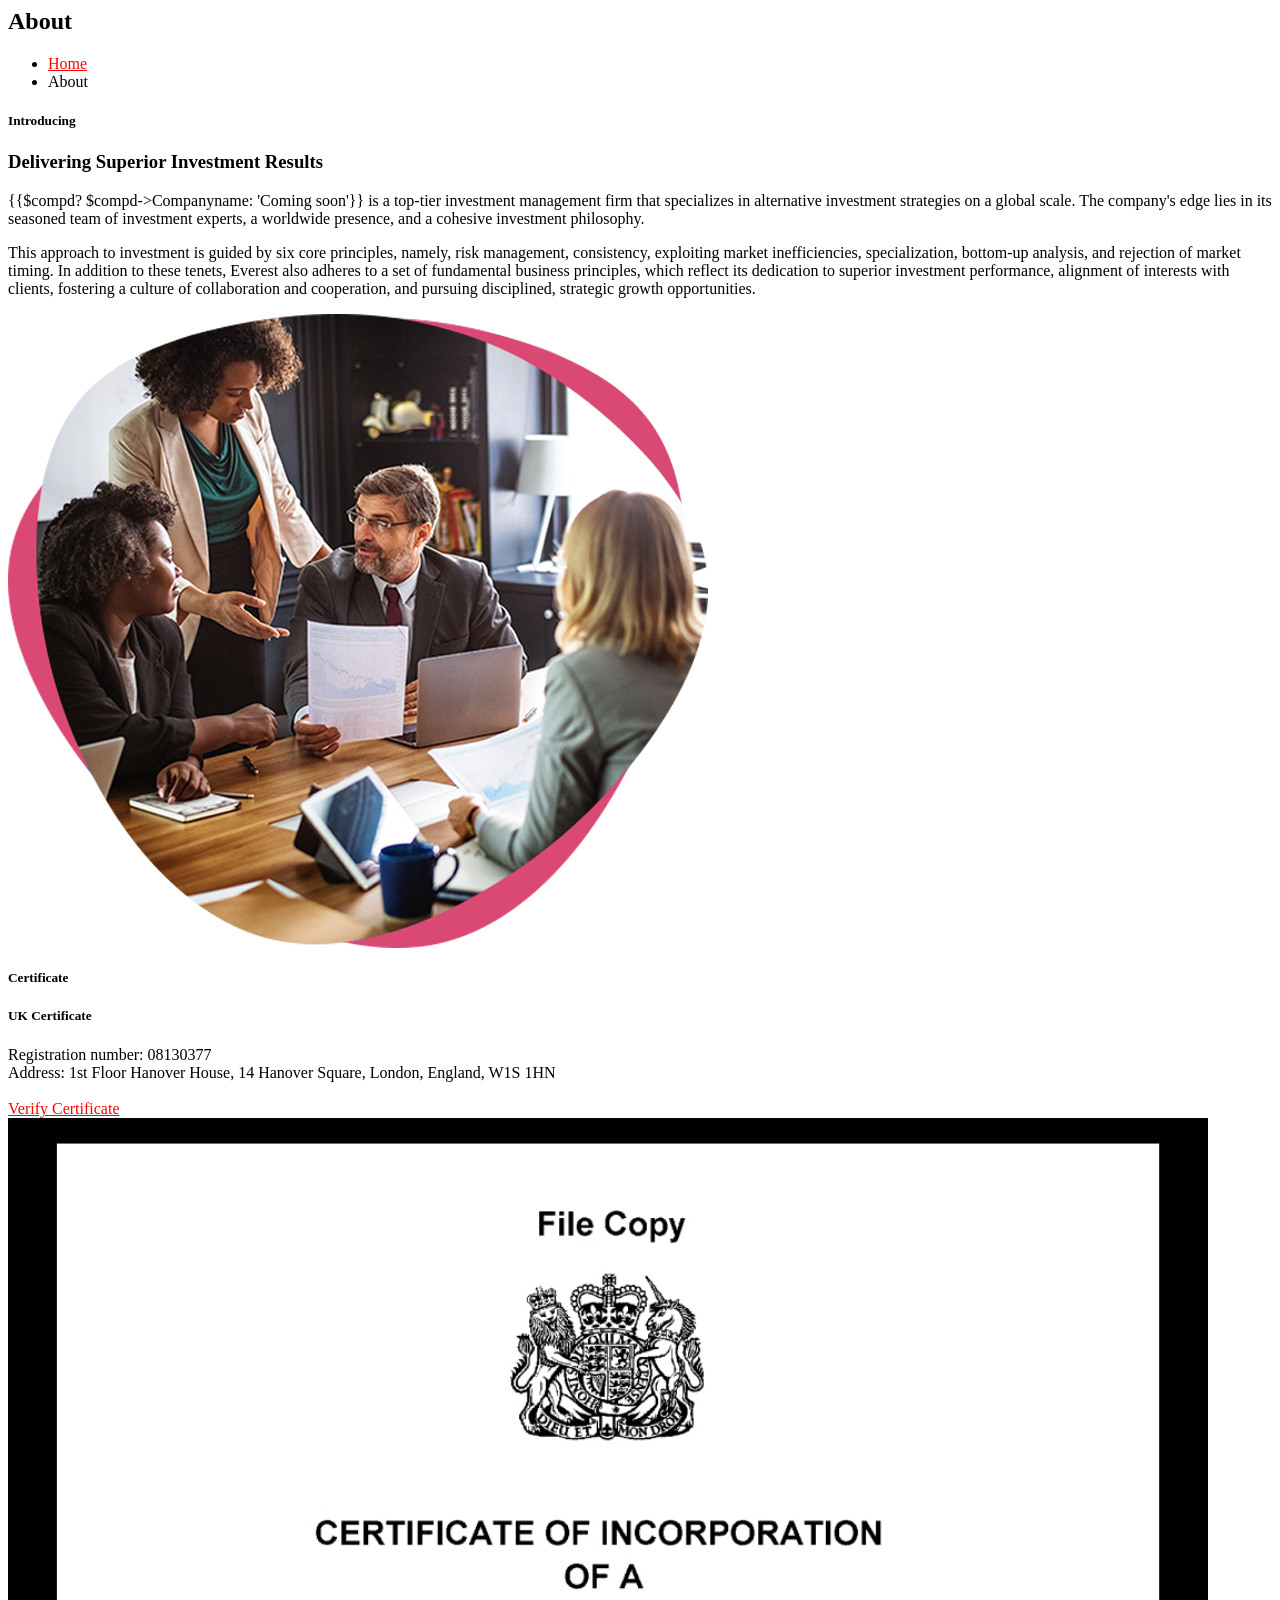
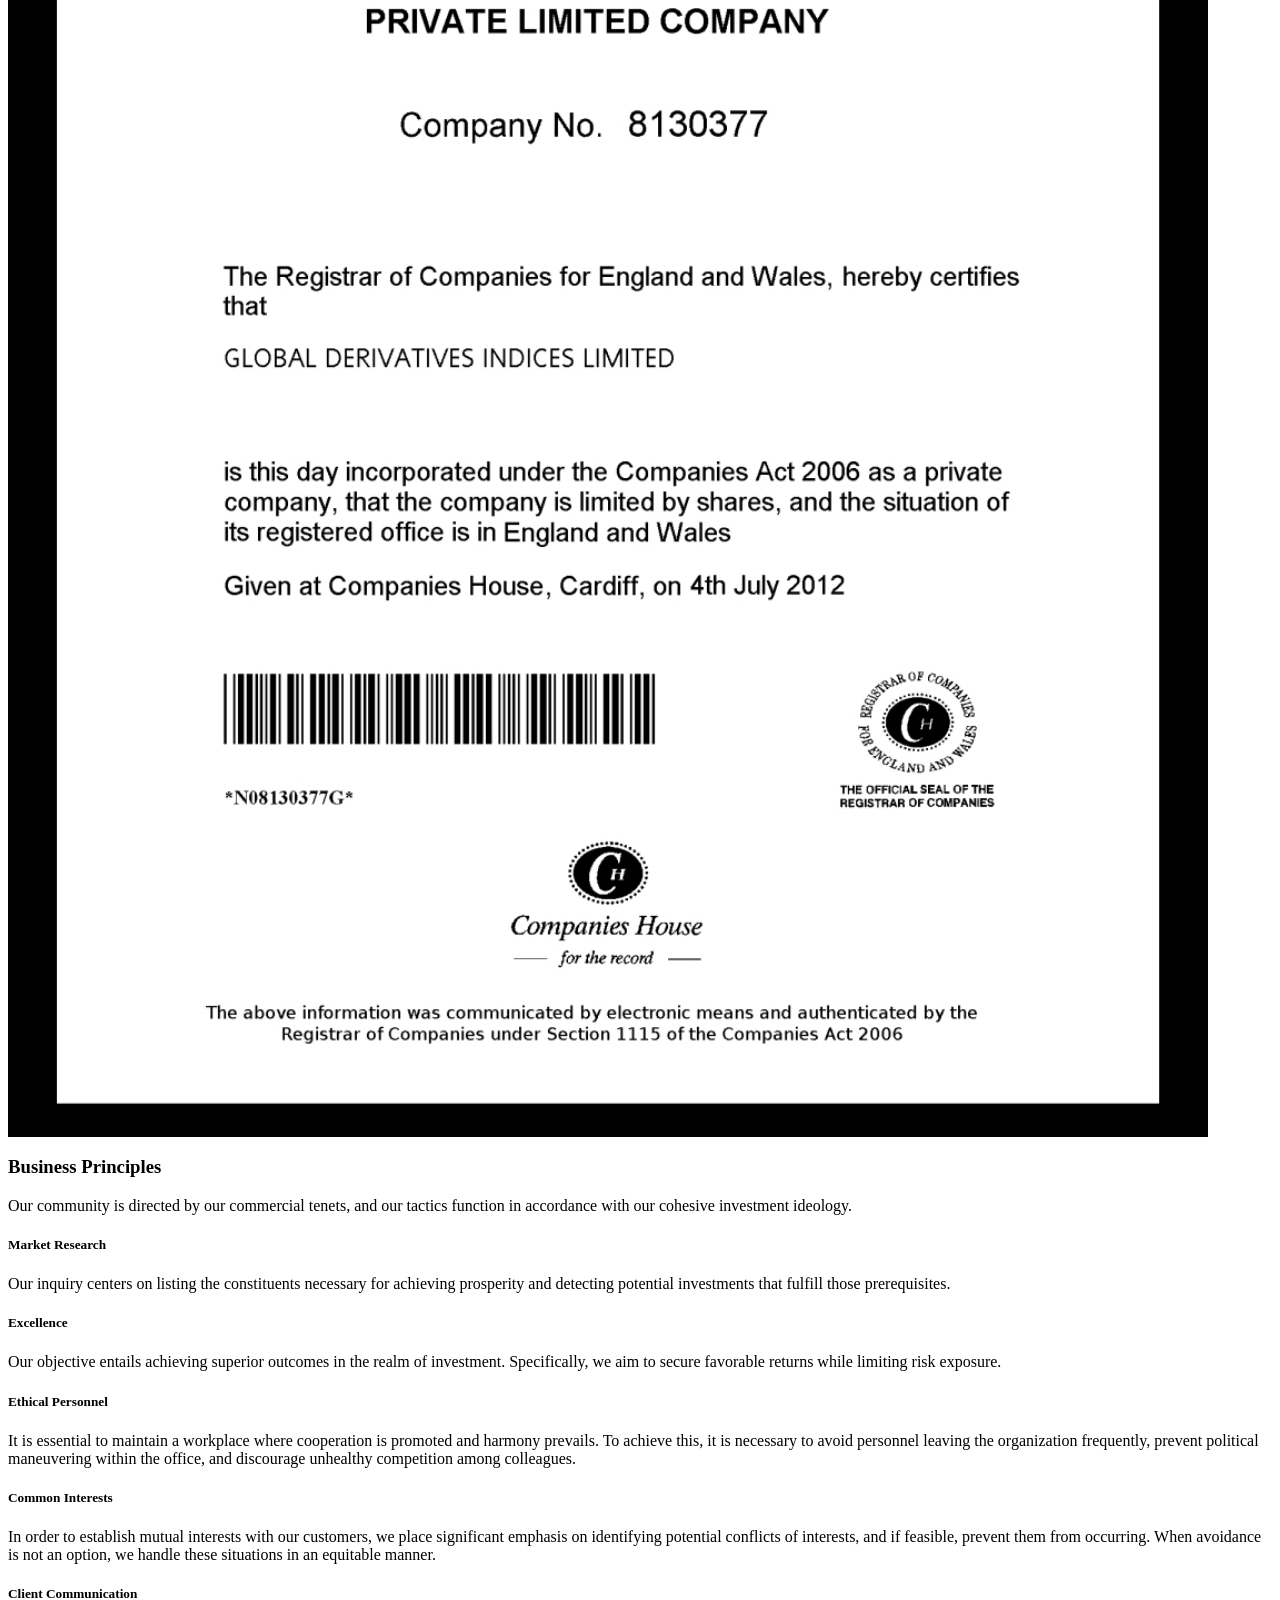
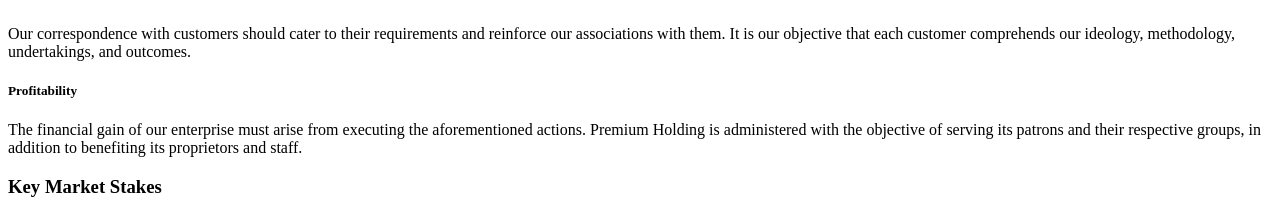
<file: public/ldxa-trade.com/about.html>
<!-- START Section Page Title -->
    <section class="breadcrumb-section">
        <div class="container">
            <div class="row">
                <div class="col-12 text-center">
                    <h2 class="text-uppercase mb-4 c-white">About</h2>
                    <ul class="breadcrumb mb-0 justify-content-center">
                        <li class="breadcrumb-item"><a href="?a=home">Home</a></li>
                        <li class="breadcrumb-item active">About</li>
                    </ul>
                </div>
            </div>
        </div>
    </section>
    <!-- END Section Page Title -->

    <!-- START Section About Us -->
    <section class="bg-light sp-100">
        <div class="container">
            <div class="row align-items-center">
                <div class="col-lg-6 col-12">
                    <h5 class="subtitle-left">Introducing</h5>
                    <h3>Delivering Superior Investment Results</h3>
                    <p class="mb-30">{{$compd? $compd->Companyname: 'Coming soon'}} is a top-tier investment management firm that specializes in alternative investment strategies on a global scale. The company's edge lies in its seasoned team of investment experts, a worldwide presence, and a cohesive investment philosophy.</p>
                    <p>This approach to investment is guided by six core principles, namely, risk management, consistency, exploiting market inefficiencies, specialization, bottom-up analysis, and rejection of market timing. In addition to these tenets, Everest also adheres to a set of fundamental business principles, which reflect its dedication to superior investment performance, alignment of interests with clients, fostering a culture of collaboration and cooperation, and pursuing disciplined, strategic growth opportunities.</p>
                </div>
                <div class="col-lg-6 col-12 d-none d-lg-block wow zoomIn pl-5">
                    <div class="about-page-img">
                        <img src="img/pages/about-img.png" class="img-fluid" alt="Business">
                    </div>
                </div>
            </div>
        </div>
    </section>
    <!-- END Section About Us -->
    
    
    
    <!-- START Section About Us -->
  
    
    <head>
    <meta charset="UTF-8">
    <meta name="viewport" content="width=device-width, initial-scale=1.0">
    <link rel="stylesheet" href="styles.css">
    <style>
  a {
    color: red;
  }
</style><!--
<style>
    .container {
        background-color: #f9f9f9;
        padding: 50px;
        border-radius: 5px;
        box-shadow: 0px 0px 10px 0px rgba(0,0,0,0.2);
        margin-bottom: 50px;
    }
    .subtitle-left {
        color: #1c2331;
        font-size: 20px;
        font-weight: bold;
        margin-bottom: 20px;
        text-transform: uppercase;
    }
    h5 {
        color: #1c2331;
        font-size: 40px;
        margin-bottom: 30px;
    }
    .registration-number, .address {
        color: #444;
        font-size: 18px;
        margin-bottom: 10px;
    }
    a.btn {
        background-color: #f44336;
        color: #fff;
        font-size: 16px;
        font-weight: bold;
        border-radius: 30px;
        padding: 10px 30px;
        text-transform: uppercase;
        transition: all 0.3s ease-in-out;
    }
    a.btn:hover {
        background-color: #1c2331;
        color: #fff;
        transform: translateY(-3px);
        box-shadow: 0px 5px 10px 0px rgba(0,0,0,0.2);
    }
    @media (max-width: 768px) {
        .subtitle-left {
            text-align: center;
        }
        h3 {
            text-align: center;
        }
        .col-lg-6 {
            margin-bottom: 30px;
        }
        a.btn {
            width: 100%;
        }
    }
</style>-->



</head>
<body>
    
     
       
       <div class="container">
    <div class="row align-items-center">
        <div class="col-lg-6 col-12">
            <h5 class="subtitle-left">Certificate</h5>
            <h5>UK Certificate</h5>
            <div class="registration-number">Registration number: 08130377</div>
            <div class="address">Address: 1st Floor Hanover House, 14 Hanover Square, London, England, W1S 1HN</div>
        </div>
        <br><div class="col-lg-6 col-12 text-lg-end text-center">
            <a href="https://find-and-update.company-information.service.gov.uk/company/08130377" class="btn btn-primary">Verify Certificate</a>
        </div>
    </div>
</div>

       
  
    <img src="img/certificate.png" alt="Certificate" class="responsive-image">
</body>
      
   
<!-- START Section Services -->
    <section class="service-section overlay-bg bg-light sp-100-70">
        <div class="container">
            <div class="row">
                <div class="col-12">
                    <div class="section-title title-left text-center text-lg-left">
                        <h3 class="top-sep">Business Principles</h3>
                        <p>Our community is directed by our commercial tenets, and our tactics function in accordance with our cohesive investment ideology. </p>
                    </div>
                </div>
            </div>
            <div class="row">
                <div class="col-xl-4 col-md-6 col-12 mb-30">
                    <div class="service-box">
                        <div class="icon-box">
                            <i class="flaticon-consultation"></i>
                        </div>
                        <h5 class="btm-sep">Market Research</h5>
                        <p> Our inquiry centers on listing the constituents necessary for achieving prosperity and detecting potential investments that fulfill those prerequisites.  </p>
                    </div>
                </div>
                <div class="col-xl-4 col-md-6 col-12 mb-30">
                    <div class="service-box">
                        <div class="icon-box">
                            <i class="flaticon-search-engine"></i>
                        </div>
                        <h5 class="btm-sep">Excellence</h5>
                        <p>Our objective entails achieving superior outcomes in the realm of investment. Specifically, we aim to secure favorable returns while limiting risk exposure. </p>
                    </div>
                </div>
                <div class="col-xl-4 col-md-6 col-12 mb-30">
                    <div class="service-box">
                        <div class="icon-box">
                            <i class="flaticon-computer"></i>
                        </div>
                        <h5 class="btm-sep">Ethical Personnel</h5>
                        <p>It is essential to maintain a workplace where cooperation is promoted and harmony prevails. To achieve this, it is necessary to avoid personnel leaving the organization frequently, prevent political maneuvering within the office, and discourage unhealthy competition among colleagues.</p>
                    </div>
                </div>
                <div class="col-xl-4 col-md-6 col-12 mb-30">
                    <div class="service-box">
                        <div class="icon-box">
                            <i class="flaticon-seo"></i>
                        </div>
                        <h5 class="btm-sep">Common Interests</h5>
                        <p>In order to establish mutual interests with our customers, we place significant emphasis on identifying potential conflicts of interests, and if feasible, prevent them from occurring. When avoidance is not an option, we handle these situations in an equitable manner.</p>
                    </div>
                </div>
                <div class="col-xl-4 col-md-6 col-12 mb-30">
                    <div class="service-box">
                        <div class="icon-box">
                            <i class="flaticon-management"></i>
                        </div>
                        <h5 class="btm-sep">Client Communication</h5>
                        <p>Our correspondence with customers should cater to their requirements and reinforce our associations with them. It is our objective that each customer comprehends our ideology, methodology, undertakings, and outcomes. </p>
                    </div>
                </div>
                <div class="col-xl-4 col-md-6 col-12 mb-30">
                    <div class="service-box">
                        <div class="icon-box">
                            <i class="flaticon-deal"></i>
                        </div>
                        <h5 class="btm-sep">Profitability</h5>
                        <p>The financial gain of our enterprise must arise from executing the aforementioned actions. Premium Holding is administered with the objective of serving its patrons and their respective groups, in addition to benefiting its proprietors and staff. </p>
                    </div>
                </div>
            </div>
        </div>
    </section>
    <!-- END Section Services -->

    

      <!-- START Section Projects -->
    <section class="project-section bg-w sp-100-70">
        
         <div class="container">
             <div class="row">
                <div class="col-12">
                    <div class="section-title title-left text-center text-lg-left">
                        <h3 class="top-sep">Key Market Stakes</h3>
                        
                    </div>
                </div>
            </div>
               <!-- TradingView Widget BEGIN -->
<div class="tradingview-widget-container">
  <div class="tradingview-widget-container__widget"></div>
  <div class="tradingview-widget-copyright"><a href="https://www.tradingview.com" rel="noopener" target="_blank"><span class="blue-text"></span></a></div>
  
  <script type="text/javascript" src="https://s3.tradingview.com/external-embedding/embed-widget-market-quotes.js" async>
  {
  "width": "100%",
  "height": "500",
  "symbolsGroups": [
    {
      "name": "Indices",
      "originalName": "Indices",
      "symbols": [
        {
          "name": "FOREXCOM:SPXUSD",
          "displayName": "S&P 500"
        },
        {
          "name": "FOREXCOM:NSXUSD",
          "displayName": "Nasdaq 100"
        },
        {
          "name": "FOREXCOM:DJI",
          "displayName": "Dow 30"
        },
        {
          "name": "INDEX:NKY",
          "displayName": "Nikkei 225"
        },
        {
          "name": "INDEX:DEU30",
          "displayName": "DAX Index"
        },
        {
          "name": "FOREXCOM:UKXGBP",
          "displayName": "FTSE 100"
        }
      ]
    },
    {
      "name": "Commodities",
      "originalName": "Commodities",
      "symbols": [
        {
          "name": "CME_MINI:ES1!",
          "displayName": "S&P 500"
        },
        {
          "name": "CME:6E1!",
          "displayName": "Euro"
        },
        {
          "name": "COMEX:GC1!",
          "displayName": "Gold"
        },
        {
          "name": "NYMEX:CL1!",
          "displayName": "Crude Oil"
        },
        {
          "name": "NYMEX:NG1!",
          "displayName": "Natural Gas"
        },
        {
          "name": "CBOT:ZC1!",
          "displayName": "Corn"
        }
      ]
    },
    {
      "name": "Bonds",
      "originalName": "Bonds",
      "symbols": [
        {
          "name": "CME:GE1!",
          "displayName": "Eurodollar"
        },
        {
          "name": "CBOT:ZB1!",
          "displayName": "T-Bond"
        },
        {
          "name": "CBOT:UB1!",
          "displayName": "Ultra T-Bond"
        },
        {
          "name": "EUREX:FGBL1!",
          "displayName": "Euro Bund"
        },
        {
          "name": "EUREX:FBTP1!",
          "displayName": "Euro BTP"
        },
        {
          "name": "EUREX:FGBM1!",
          "displayName": "Euro BOBL"
        }
      ]
    },
    {
      "name": "Forex",
      "originalName": "Forex",
      "symbols": [
        {
          "name": "FX:EURUSD"
        },
        {
          "name": "FX:GBPUSD"
        },
        {
          "name": "FX:USDJPY"
        },
        {
          "name": "FX:USDCHF"
        },
        {
          "name": "FX:AUDUSD"
        },
        {
          "name": "FX:USDCAD"
        }
      ]
    }
  ],
  "colorTheme": "light",
  "isTransparent": false,
  "locale": "en"
}
  </script>
</div>
<!-- TradingView Widget END --> </div>
                
    </section>
    <!-- END Section Projects -->
</file>
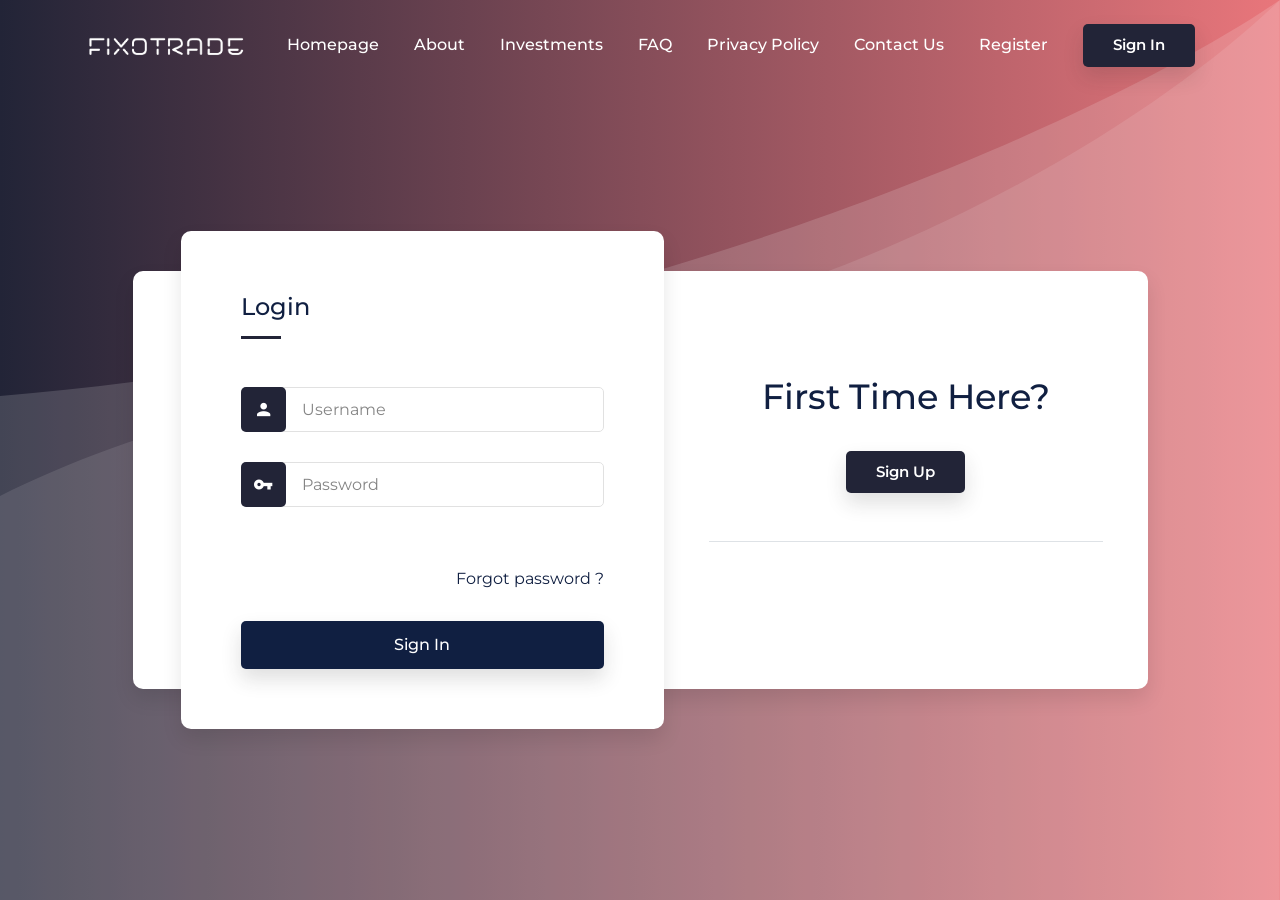
<file: public/ldxa-trade.com/login.html>
<!doctype html>
<html lang="en">


<head>
    <!-- Required meta tags -->
    <meta charset="utf-8">
    <meta name="viewport" content="width=device-width, initial-scale=1, shrink-to-fit=no">
<!--504-->
    <!-- Bootstrap CSS -->
    <link type="text/css" rel="stylesheet" media="all" href="vendor/bootstrap/css/bootstrap.min.css">

    <!-- Vendor/Plugins CSS -->
    <link type="text/css" rel="stylesheet" media="all" href="vendor/animate-css/animate.min.css">
    <link type="text/css" rel="stylesheet" media="all" href="vendor/slick/slick.css">
    <link type="text/css" rel="stylesheet" media="all" href="vendor/slick/slick-theme.css">
    <link type="text/css" rel="stylesheet" media="all" href="https://fonts.googleapis.com/css?family=Montserrat:400,500,600,700%7COpen+Sans:400,600,700&display=swap">
    <link type="text/css" rel="stylesheet" media="all" href="vendor/material-design-iconic-font/css/material-design-iconic-font.min.css">
    <link type="text/css" rel="stylesheet" media="all" href="fonts/flaticon/flaticon.css">
<!--VisualHyip.com HYIP Template-->
    <!-- Bootbox Template CSS -->
    <link type="text/css" rel="stylesheet" media="all" href="css/main.css">

   <title>{{$compd? $compd->Companyname: 'Coming soon'}}</title>
<link rel="apple-touch-icon" sizes="57x57" href="apple-icon-57x57.png">
<link rel="apple-touch-icon" sizes="60x60" href="apple-icon-60x60.png">
<link rel="apple-touch-icon" sizes="72x72" href="apple-icon-72x72.png">
<link rel="apple-touch-icon" sizes="76x76" href="apple-icon-76x76.png">
<link rel="apple-touch-icon" sizes="114x114" href="apple-icon-114x114.png">
<link rel="apple-touch-icon" sizes="120x120" href="apple-icon-120x120.png">
<link rel="apple-touch-icon" sizes="144x144" href="apple-icon-144x144.png">
<link rel="apple-touch-icon" sizes="152x152" href="apple-icon-152x152.png">
<link rel="apple-touch-icon" sizes="180x180" href="apple-icon-180x180.png">
<link rel="icon" type="image/png" sizes="192x192"  href="android-icon-192x192.png">
<link rel="icon" type="image/png" sizes="32x32" href="favicon-32x32.png">
<link rel="icon" type="image/png" sizes="96x96" href="favicon-96x96.png">
<link rel="icon" type="image/png" sizes="16x16" href="favicon-16x16.png">
<link rel="manifest" href="manifest.json">
<meta name="msapplication-TileColor" content="#ffffff">
<meta name="msapplication-TileImage" content="/ms-icon-144x144.png">
<meta name="theme-color" content="#ffffff">    
    
 
    
</head>

<body id="page-top">



     <!-- START Header -->
    <header class="header position-relative">
        <!-- START Navigation -->
        <div class="navigation-bar" id="affix">
            <div class="container">
                <nav class="navbar navbar-expand-lg navbar-light navbar-reset">
                    <a class="logo" href="?a=home">
                        <img class="logo-default" src="img/logo-light.png" alt="Bootbox">
                    </a>
                    
              <button class="navbar-toggler border-0 p-0" type="button" data-toggle="collapse" data-target="#theme-navbar" aria-controls="theme-navbar" aria-expanded="false" aria-label="Toggle navigation">
                        <span class="navbar-toggler-lines"></span>
                    </button>
                    
                    
  

                    
                    <div class="collapse navbar-collapse" id="theme-navbar">
                        <ul class="navbar-nav ml-auto">
                            <li class="nav-item">
                                <a class="nav-link" href="?a=home">Homepage</a>
                            </li>
							
							<li class="nav-item">
                                <a class="nav-link" href="?a=about">About</a>
                            </li>
							
                            <li class="nav-item">
                                <a class="nav-link" href="?a=plan">Investments</a>
                            </li>
                            
                            <li class="nav-item">
                                <a class="nav-link" href="?a=faq">FAQ</a>
                            </li>
							
							
                                
                                 
                                
                            <li class="nav-item">
                                <a class="nav-link" href="?a=rules">Privacy Policy</a>
                            </li>
                            <li class="nav-item">
                                <a class="nav-link" href="?a=support">Contact Us</a>
                            </li>
							
														<li class="nav-item">
                                <a class="nav-link" href="?a=signup">Register</a>
                            </li>
							
                        </ul>
                        <div class="my-3 my-lg-0">
                            <a href="?a=login" class="btn btn-custom">Sign In</a>
                        </div>
						
																		
                    </div>
                </nav>
                
                
               
            </div>
             




<div id="google_translate_element"></div>

<script type="text/javascript">
function googleTranslateElementInit() {
  new google.translate.TranslateElement({pageLanguage: 'en'}, 'google_translate_element');
}
</script>

<script type="text/javascript" src="//translate.google.com/translate_a/element.js?cb=googleTranslateElementInit"></script>




    

            
        </div><!--VisualHyip.com HYIP Template-->
        <!-- END Navigation -->
    </header>
    <!-- END Header -->
    
 



 



 <script src="//code.tidio.co/anleoinbp9huypjz7mf7wqkzuzm1li46.js" async></script>
    


 <!-- START Section Login -->
    <section class="bg-gradi sp-100 login-section overflow-hidden d-flex align-items-center min-vh-100">
        <div class="container">
            <div class="row">
                <div class="col-md-11 mt-60 mx-md-auto">
                    <div class="login-box bg-white pl-lg-5 pl-0">
                        <div class="row no-gutters align-items-center">
                            <div class="col-md-6">
                                <div class="form-wrap bg-white">
                                    <h4 class="btm-sep pb-3 mb-5">Login</h4>
                                    
                                    


<script language=javascript>
function checkform() {
  if (document.mainform.username.value=='') {
    alert("Please type your username!");
    document.mainform.username.focus();
    return false;
  }
  if (document.mainform.password.value=='') {
    alert("Please type your password!");
    document.mainform.password.focus();
    return false;
  }
  return true;
}
</script>



<form class="form" method=post name=mainform onsubmit="return checkform()"><input type="hidden" name="form_id" value="16968620221822"><input type="hidden" name="form_token" value="612e3deebbbbc935f36d5d937ff5c78a">
<input type=hidden name=a value='do_login'>
<input type=hidden name=follow value=''>
<input type=hidden name=follow_id value=''>
 
                                    
                                   
                                        <div class="row">
                                            <div class="col-12">
                                                <div class="form-group position-relative">
                                                    <span class="zmdi zmdi-account"></span>
                                                    <input type="text" name=username value='' class="form-control" placeholder="Username">
                                                </div>
                                            </div>
                                            <div class="col-12">
                                                <div class="form-group position-relative">
                                                    <span class="zmdi zmdi-key"></span>
                                                    <input type="password" name=password value='' class="form-control" placeholder="Password">
                                                </div>
                                            </div>
											 <div class="col-12">
                                                <div class="form-group position-relative">
												
											
											</div>
                                            </div>
											
                                                                                        <div class="col-12 text-lg-right">
                                                <a href="?a=forgot_password" class="c-black">Forgot password ?</a>
                                            </div>
                                            <div class="col-12 mt-30">
                                                <button type="submit" value="Login" class="btn btn-lg btn-custom btn-dark btn-block">Sign In
                                                </button>
                                            </div>
                                        </div>
                                    </form>
                                </div>
                            </div>
                            <div class="col-md-6">
                                <div class="content text-center">
                                    <div class="border-bottom pb-5 mb-5">
                                        <h3 class="c-black">First time here?</h3>
                                        <a href="?a=signup" class="btn btn-custom">Sign up</a>
                                    </div>
                                    <h5 class="c-black mb-4 mt-n1"></h5>
                                    
                                </div>
                            </div>
                        </div>
                    </div>
                </div>
            </div>
        </div>
    </section>
    <!-- END Section Login -->

    <!-- Global Required JS -->
    <script src="vendor/jquery/jquery.min.js"></script>
    <script src="vendor/bootstrap/js/bootstrap.bundle.min.js"></script>

    <!-- Vendor/Plugins JS -->
    <script src="vendor/wowjs/wow.min.js"></script>

    <!-- Bootbox Template JS -->
    <script src="js/main.js"></script>
</body>


</html>
</file>
<file: public/ldxa-trade.com/styles.css>
/* Default styling */
.responsive-image {
    width: 100%;
    height: auto;
}

/* Media query for larger screens */
@media (min-width: 768px) {
    .responsive-image {
        max-width: 768px;
    }
}

/* Media query for even larger screens */
@media (min-width: 1200px) {
    .responsive-image {
        max-width: 1200px;
    }
}
</file>
<file: public/ldxa-trade.com/fonts/flaticon/flaticon.css>
/*
  	Flaticon icon font: Flaticon
  	Creation date: 09/09/2019 06:32
  	*/

@font-face {
  font-family: "Flaticon";
  src: url("Flaticon.eot");
  src: url("Flaticon-1.eot") format("embedded-opentype"),
       url("Flaticon.woff2") format("woff2"),
       url("Flaticon.woff") format("woff"),
       url("Flaticon.ttf") format("truetype"),
       url("Flaticon.svg") format("svg");
}

@media screen and (-webkit-min-device-pixel-ratio:0) {
  @font-face {
    font-family: "Flaticon";
    src: url("Flaticon.svg") format("svg");
  }
}

[class^="flaticon-"]:before, [class*=" flaticon-"]:before,
[class^="flaticon-"]:after, [class*=" flaticon-"]:after {   
  font-family: Flaticon;
}

.flaticon-consultation:before { content: "\f100"; }
.flaticon-search-engine:before { content: "\f101"; }
.flaticon-computer:before { content: "\f102"; }
.flaticon-deal:before { content: "\f103"; }
.flaticon-management:before { content: "\f104"; }
.flaticon-seo:before { content: "\f105"; }
</file>
<file: public/ldxa-trade.com/vendor/material-design-iconic-font/css/material-design-iconic-font.min.css>
@font-face{font-family:Material-Design-Iconic-Font;src:url(../fonts/Material-Design-Iconic-Font.woff2) format('woff2'),url(../fonts/Material-Design-Iconic-Font.woff) format('woff'),url(../fonts/Material-Design-Iconic-Font.ttf) format('truetype')}.zmdi{display:inline-block;font:normal normal normal 14px/1 'Material-Design-Iconic-Font';font-size:inherit;text-rendering:auto;-webkit-font-smoothing:antialiased;-moz-osx-font-smoothing:grayscale}.zmdi-hc-lg{font-size:1.33333333em;line-height:.75em;vertical-align:-15%}.zmdi-hc-2x{font-size:2em}.zmdi-hc-3x{font-size:3em}.zmdi-hc-4x{font-size:4em}.zmdi-hc-5x{font-size:5em}.zmdi-hc-fw{width:1.28571429em;text-align:center}.zmdi-hc-ul{padding-left:0;margin-left:2.14285714em;list-style-type:none}.zmdi-hc-ul>li{position:relative}.zmdi-hc-li{position:absolute;left:-2.14285714em;width:2.14285714em;top:.14285714em;text-align:center}.zmdi-hc-li.zmdi-hc-lg{left:-1.85714286em}.zmdi-hc-border{padding:.1em .25em;border:solid .1em #9e9e9e;border-radius:2px}.zmdi-hc-border-circle{padding:.1em .25em;border:solid .1em #9e9e9e;border-radius:50%}.zmdi.pull-left{float:left;margin-right:.15em}.zmdi.pull-right{float:right;margin-left:.15em}.zmdi-hc-spin{-webkit-animation:zmdi-spin 1.5s infinite linear;animation:zmdi-spin 1.5s infinite linear}.zmdi-hc-spin-reverse{-webkit-animation:zmdi-spin-reverse 1.5s infinite linear;animation:zmdi-spin-reverse 1.5s infinite linear}@-webkit-keyframes zmdi-spin{0%{-webkit-transform:rotate(0deg);transform:rotate(0deg)}100%{-webkit-transform:rotate(359deg);transform:rotate(359deg)}}@keyframes zmdi-spin{0%{-webkit-transform:rotate(0deg);transform:rotate(0deg)}100%{-webkit-transform:rotate(359deg);transform:rotate(359deg)}}@-webkit-keyframes zmdi-spin-reverse{0%{-webkit-transform:rotate(0deg);transform:rotate(0deg)}100%{-webkit-transform:rotate(-359deg);transform:rotate(-359deg)}}@keyframes zmdi-spin-reverse{0%{-webkit-transform:rotate(0deg);transform:rotate(0deg)}100%{-webkit-transform:rotate(-359deg);transform:rotate(-359deg)}}.zmdi-hc-rotate-90{-webkit-transform:rotate(90deg);-ms-transform:rotate(90deg);transform:rotate(90deg)}.zmdi-hc-rotate-180{-webkit-transform:rotate(180deg);-ms-transform:rotate(180deg);transform:rotate(180deg)}.zmdi-hc-rotate-270{-webkit-transform:rotate(270deg);-ms-transform:rotate(270deg);transform:rotate(270deg)}.zmdi-hc-flip-horizontal{-webkit-transform:scale(-1,1);-ms-transform:scale(-1,1);transform:scale(-1,1)}.zmdi-hc-flip-vertical{-webkit-transform:scale(1,-1);-ms-transform:scale(1,-1);transform:scale(1,-1)}.zmdi-hc-stack{position:relative;display:inline-block;width:2em;height:2em;line-height:2em;vertical-align:middle}.zmdi-hc-stack-1x,.zmdi-hc-stack-2x{position:absolute;left:0;width:100%;text-align:center}.zmdi-hc-stack-1x{line-height:inherit}.zmdi-hc-stack-2x{font-size:2em}.zmdi-hc-inverse{color:#fff}.zmdi-3d-rotation:before{content:'\f101'}.zmdi-airplane-off:before{content:'\f102'}.zmdi-airplane:before{content:'\f103'}.zmdi-album:before{content:'\f104'}.zmdi-archive:before{content:'\f105'}.zmdi-assignment-account:before{content:'\f106'}.zmdi-assignment-alert:before{content:'\f107'}.zmdi-assignment-check:before{content:'\f108'}.zmdi-assignment-o:before{content:'\f109'}.zmdi-assignment-return:before{content:'\f10a'}.zmdi-assignment-returned:before{content:'\f10b'}.zmdi-assignment:before{content:'\f10c'}.zmdi-attachment-alt:before{content:'\f10d'}.zmdi-attachment:before{content:'\f10e'}.zmdi-audio:before{content:'\f10f'}.zmdi-badge-check:before{content:'\f110'}.zmdi-balance-wallet:before{content:'\f111'}.zmdi-balance:before{content:'\f112'}.zmdi-battery-alert:before{content:'\f113'}.zmdi-battery-flash:before{content:'\f114'}.zmdi-battery-unknown:before{content:'\f115'}.zmdi-battery:before{content:'\f116'}.zmdi-bike:before{content:'\f117'}.zmdi-block-alt:before{content:'\f118'}.zmdi-block:before{content:'\f119'}.zmdi-boat:before{content:'\f11a'}.zmdi-book-image:before{content:'\f11b'}.zmdi-book:before{content:'\f11c'}.zmdi-bookmark-outline:before{content:'\f11d'}.zmdi-bookmark:before{content:'\f11e'}.zmdi-brush:before{content:'\f11f'}.zmdi-bug:before{content:'\f120'}.zmdi-bus:before{content:'\f121'}.zmdi-cake:before{content:'\f122'}.zmdi-car-taxi:before{content:'\f123'}.zmdi-car-wash:before{content:'\f124'}.zmdi-car:before{content:'\f125'}.zmdi-card-giftcard:before{content:'\f126'}.zmdi-card-membership:before{content:'\f127'}.zmdi-card-travel:before{content:'\f128'}.zmdi-card:before{content:'\f129'}.zmdi-case-check:before{content:'\f12a'}.zmdi-case-download:before{content:'\f12b'}.zmdi-case-play:before{content:'\f12c'}.zmdi-case:before{content:'\f12d'}.zmdi-cast-connected:before{content:'\f12e'}.zmdi-cast:before{content:'\f12f'}.zmdi-chart-donut:before{content:'\f130'}.zmdi-chart:before{content:'\f131'}.zmdi-city-alt:before{content:'\f132'}.zmdi-city:before{content:'\f133'}.zmdi-close-circle-o:before{content:'\f134'}.zmdi-close-circle:before{content:'\f135'}.zmdi-close:before{content:'\f136'}.zmdi-cocktail:before{content:'\f137'}.zmdi-code-setting:before{content:'\f138'}.zmdi-code-smartphone:before{content:'\f139'}.zmdi-code:before{content:'\f13a'}.zmdi-coffee:before{content:'\f13b'}.zmdi-collection-bookmark:before{content:'\f13c'}.zmdi-collection-case-play:before{content:'\f13d'}.zmdi-collection-folder-image:before{content:'\f13e'}.zmdi-collection-image-o:before{content:'\f13f'}.zmdi-collection-image:before{content:'\f140'}.zmdi-collection-item-1:before{content:'\f141'}.zmdi-collection-item-2:before{content:'\f142'}.zmdi-collection-item-3:before{content:'\f143'}.zmdi-collection-item-4:before{content:'\f144'}.zmdi-collection-item-5:before{content:'\f145'}.zmdi-collection-item-6:before{content:'\f146'}.zmdi-collection-item-7:before{content:'\f147'}.zmdi-collection-item-8:before{content:'\f148'}.zmdi-collection-item-9-plus:before{content:'\f149'}.zmdi-collection-item-9:before{content:'\f14a'}.zmdi-collection-item:before{content:'\f14b'}.zmdi-collection-music:before{content:'\f14c'}.zmdi-collection-pdf:before{content:'\f14d'}.zmdi-collection-plus:before{content:'\f14e'}.zmdi-collection-speaker:before{content:'\f14f'}.zmdi-collection-text:before{content:'\f150'}.zmdi-collection-video:before{content:'\f151'}.zmdi-compass:before{content:'\f152'}.zmdi-cutlery:before{content:'\f153'}.zmdi-delete:before{content:'\f154'}.zmdi-dialpad:before{content:'\f155'}.zmdi-dns:before{content:'\f156'}.zmdi-drink:before{content:'\f157'}.zmdi-edit:before{content:'\f158'}.zmdi-email-open:before{content:'\f159'}.zmdi-email:before{content:'\f15a'}.zmdi-eye-off:before{content:'\f15b'}.zmdi-eye:before{content:'\f15c'}.zmdi-eyedropper:before{content:'\f15d'}.zmdi-favorite-outline:before{content:'\f15e'}.zmdi-favorite:before{content:'\f15f'}.zmdi-filter-list:before{content:'\f160'}.zmdi-fire:before{content:'\f161'}.zmdi-flag:before{content:'\f162'}.zmdi-flare:before{content:'\f163'}.zmdi-flash-auto:before{content:'\f164'}.zmdi-flash-off:before{content:'\f165'}.zmdi-flash:before{content:'\f166'}.zmdi-flip:before{content:'\f167'}.zmdi-flower-alt:before{content:'\f168'}.zmdi-flower:before{content:'\f169'}.zmdi-font:before{content:'\f16a'}.zmdi-fullscreen-alt:before{content:'\f16b'}.zmdi-fullscreen-exit:before{content:'\f16c'}.zmdi-fullscreen:before{content:'\f16d'}.zmdi-functions:before{content:'\f16e'}.zmdi-gas-station:before{content:'\f16f'}.zmdi-gesture:before{content:'\f170'}.zmdi-globe-alt:before{content:'\f171'}.zmdi-globe-lock:before{content:'\f172'}.zmdi-globe:before{content:'\f173'}.zmdi-graduation-cap:before{content:'\f174'}.zmdi-home:before{content:'\f175'}.zmdi-hospital-alt:before{content:'\f176'}.zmdi-hospital:before{content:'\f177'}.zmdi-hotel:before{content:'\f178'}.zmdi-hourglass-alt:before{content:'\f179'}.zmdi-hourglass-outline:before{content:'\f17a'}.zmdi-hourglass:before{content:'\f17b'}.zmdi-http:before{content:'\f17c'}.zmdi-image-alt:before{content:'\f17d'}.zmdi-image-o:before{content:'\f17e'}.zmdi-image:before{content:'\f17f'}.zmdi-inbox:before{content:'\f180'}.zmdi-invert-colors-off:before{content:'\f181'}.zmdi-invert-colors:before{content:'\f182'}.zmdi-key:before{content:'\f183'}.zmdi-label-alt-outline:before{content:'\f184'}.zmdi-label-alt:before{content:'\f185'}.zmdi-label-heart:before{content:'\f186'}.zmdi-label:before{content:'\f187'}.zmdi-labels:before{content:'\f188'}.zmdi-lamp:before{content:'\f189'}.zmdi-landscape:before{content:'\f18a'}.zmdi-layers-off:before{content:'\f18b'}.zmdi-layers:before{content:'\f18c'}.zmdi-library:before{content:'\f18d'}.zmdi-link:before{content:'\f18e'}.zmdi-lock-open:before{content:'\f18f'}.zmdi-lock-outline:before{content:'\f190'}.zmdi-lock:before{content:'\f191'}.zmdi-mail-reply-all:before{content:'\f192'}.zmdi-mail-reply:before{content:'\f193'}.zmdi-mail-send:before{content:'\f194'}.zmdi-mall:before{content:'\f195'}.zmdi-map:before{content:'\f196'}.zmdi-menu:before{content:'\f197'}.zmdi-money-box:before{content:'\f198'}.zmdi-money-off:before{content:'\f199'}.zmdi-money:before{content:'\f19a'}.zmdi-more-vert:before{content:'\f19b'}.zmdi-more:before{content:'\f19c'}.zmdi-movie-alt:before{content:'\f19d'}.zmdi-movie:before{content:'\f19e'}.zmdi-nature-people:before{content:'\f19f'}.zmdi-nature:before{content:'\f1a0'}.zmdi-navigation:before{content:'\f1a1'}.zmdi-open-in-browser:before{content:'\f1a2'}.zmdi-open-in-new:before{content:'\f1a3'}.zmdi-palette:before{content:'\f1a4'}.zmdi-parking:before{content:'\f1a5'}.zmdi-pin-account:before{content:'\f1a6'}.zmdi-pin-assistant:before{content:'\f1a7'}.zmdi-pin-drop:before{content:'\f1a8'}.zmdi-pin-help:before{content:'\f1a9'}.zmdi-pin-off:before{content:'\f1aa'}.zmdi-pin:before{content:'\f1ab'}.zmdi-pizza:before{content:'\f1ac'}.zmdi-plaster:before{content:'\f1ad'}.zmdi-power-setting:before{content:'\f1ae'}.zmdi-power:before{content:'\f1af'}.zmdi-print:before{content:'\f1b0'}.zmdi-puzzle-piece:before{content:'\f1b1'}.zmdi-quote:before{content:'\f1b2'}.zmdi-railway:before{content:'\f1b3'}.zmdi-receipt:before{content:'\f1b4'}.zmdi-refresh-alt:before{content:'\f1b5'}.zmdi-refresh-sync-alert:before{content:'\f1b6'}.zmdi-refresh-sync-off:before{content:'\f1b7'}.zmdi-refresh-sync:before{content:'\f1b8'}.zmdi-refresh:before{content:'\f1b9'}.zmdi-roller:before{content:'\f1ba'}.zmdi-ruler:before{content:'\f1bb'}.zmdi-scissors:before{content:'\f1bc'}.zmdi-screen-rotation-lock:before{content:'\f1bd'}.zmdi-screen-rotation:before{content:'\f1be'}.zmdi-search-for:before{content:'\f1bf'}.zmdi-search-in-file:before{content:'\f1c0'}.zmdi-search-in-page:before{content:'\f1c1'}.zmdi-search-replace:before{content:'\f1c2'}.zmdi-search:before{content:'\f1c3'}.zmdi-seat:before{content:'\f1c4'}.zmdi-settings-square:before{content:'\f1c5'}.zmdi-settings:before{content:'\f1c6'}.zmdi-shield-check:before{content:'\f1c7'}.zmdi-shield-security:before{content:'\f1c8'}.zmdi-shopping-basket:before{content:'\f1c9'}.zmdi-shopping-cart-plus:before{content:'\f1ca'}.zmdi-shopping-cart:before{content:'\f1cb'}.zmdi-sign-in:before{content:'\f1cc'}.zmdi-sort-amount-asc:before{content:'\f1cd'}.zmdi-sort-amount-desc:before{content:'\f1ce'}.zmdi-sort-asc:before{content:'\f1cf'}.zmdi-sort-desc:before{content:'\f1d0'}.zmdi-spellcheck:before{content:'\f1d1'}.zmdi-storage:before{content:'\f1d2'}.zmdi-store-24:before{content:'\f1d3'}.zmdi-store:before{content:'\f1d4'}.zmdi-subway:before{content:'\f1d5'}.zmdi-sun:before{content:'\f1d6'}.zmdi-tab-unselected:before{content:'\f1d7'}.zmdi-tab:before{content:'\f1d8'}.zmdi-tag-close:before{content:'\f1d9'}.zmdi-tag-more:before{content:'\f1da'}.zmdi-tag:before{content:'\f1db'}.zmdi-thumb-down:before{content:'\f1dc'}.zmdi-thumb-up-down:before{content:'\f1dd'}.zmdi-thumb-up:before{content:'\f1de'}.zmdi-ticket-star:before{content:'\f1df'}.zmdi-toll:before{content:'\f1e0'}.zmdi-toys:before{content:'\f1e1'}.zmdi-traffic:before{content:'\f1e2'}.zmdi-translate:before{content:'\f1e3'}.zmdi-triangle-down:before{content:'\f1e4'}.zmdi-triangle-up:before{content:'\f1e5'}.zmdi-truck:before{content:'\f1e6'}.zmdi-turning-sign:before{content:'\f1e7'}.zmdi-wallpaper:before{content:'\f1e8'}.zmdi-washing-machine:before{content:'\f1e9'}.zmdi-window-maximize:before{content:'\f1ea'}.zmdi-window-minimize:before{content:'\f1eb'}.zmdi-window-restore:before{content:'\f1ec'}.zmdi-wrench:before{content:'\f1ed'}.zmdi-zoom-in:before{content:'\f1ee'}.zmdi-zoom-out:before{content:'\f1ef'}.zmdi-alert-circle-o:before{content:'\f1f0'}.zmdi-alert-circle:before{content:'\f1f1'}.zmdi-alert-octagon:before{content:'\f1f2'}.zmdi-alert-polygon:before{content:'\f1f3'}.zmdi-alert-triangle:before{content:'\f1f4'}.zmdi-help-outline:before{content:'\f1f5'}.zmdi-help:before{content:'\f1f6'}.zmdi-info-outline:before{content:'\f1f7'}.zmdi-info:before{content:'\f1f8'}.zmdi-notifications-active:before{content:'\f1f9'}.zmdi-notifications-add:before{content:'\f1fa'}.zmdi-notifications-none:before{content:'\f1fb'}.zmdi-notifications-off:before{content:'\f1fc'}.zmdi-notifications-paused:before{content:'\f1fd'}.zmdi-notifications:before{content:'\f1fe'}.zmdi-account-add:before{content:'\f1ff'}.zmdi-account-box-mail:before{content:'\f200'}.zmdi-account-box-o:before{content:'\f201'}.zmdi-account-box-phone:before{content:'\f202'}.zmdi-account-box:before{content:'\f203'}.zmdi-account-calendar:before{content:'\f204'}.zmdi-account-circle:before{content:'\f205'}.zmdi-account-o:before{content:'\f206'}.zmdi-account:before{content:'\f207'}.zmdi-accounts-add:before{content:'\f208'}.zmdi-accounts-alt:before{content:'\f209'}.zmdi-accounts-list-alt:before{content:'\f20a'}.zmdi-accounts-list:before{content:'\f20b'}.zmdi-accounts-outline:before{content:'\f20c'}.zmdi-accounts:before{content:'\f20d'}.zmdi-face:before{content:'\f20e'}.zmdi-female:before{content:'\f20f'}.zmdi-male-alt:before{content:'\f210'}.zmdi-male-female:before{content:'\f211'}.zmdi-male:before{content:'\f212'}.zmdi-mood-bad:before{content:'\f213'}.zmdi-mood:before{content:'\f214'}.zmdi-run:before{content:'\f215'}.zmdi-walk:before{content:'\f216'}.zmdi-cloud-box:before{content:'\f217'}.zmdi-cloud-circle:before{content:'\f218'}.zmdi-cloud-done:before{content:'\f219'}.zmdi-cloud-download:before{content:'\f21a'}.zmdi-cloud-off:before{content:'\f21b'}.zmdi-cloud-outline-alt:before{content:'\f21c'}.zmdi-cloud-outline:before{content:'\f21d'}.zmdi-cloud-upload:before{content:'\f21e'}.zmdi-cloud:before{content:'\f21f'}.zmdi-download:before{content:'\f220'}.zmdi-file-plus:before{content:'\f221'}.zmdi-file-text:before{content:'\f222'}.zmdi-file:before{content:'\f223'}.zmdi-folder-outline:before{content:'\f224'}.zmdi-folder-person:before{content:'\f225'}.zmdi-folder-star-alt:before{content:'\f226'}.zmdi-folder-star:before{content:'\f227'}.zmdi-folder:before{content:'\f228'}.zmdi-gif:before{content:'\f229'}.zmdi-upload:before{content:'\f22a'}.zmdi-border-all:before{content:'\f22b'}.zmdi-border-bottom:before{content:'\f22c'}.zmdi-border-clear:before{content:'\f22d'}.zmdi-border-color:before{content:'\f22e'}.zmdi-border-horizontal:before{content:'\f22f'}.zmdi-border-inner:before{content:'\f230'}.zmdi-border-left:before{content:'\f231'}.zmdi-border-outer:before{content:'\f232'}.zmdi-border-right:before{content:'\f233'}.zmdi-border-style:before{content:'\f234'}.zmdi-border-top:before{content:'\f235'}.zmdi-border-vertical:before{content:'\f236'}.zmdi-copy:before{content:'\f237'}.zmdi-crop:before{content:'\f238'}.zmdi-format-align-center:before{content:'\f239'}.zmdi-format-align-justify:before{content:'\f23a'}.zmdi-format-align-left:before{content:'\f23b'}.zmdi-format-align-right:before{content:'\f23c'}.zmdi-format-bold:before{content:'\f23d'}.zmdi-format-clear-all:before{content:'\f23e'}.zmdi-format-clear:before{content:'\f23f'}.zmdi-format-color-fill:before{content:'\f240'}.zmdi-format-color-reset:before{content:'\f241'}.zmdi-format-color-text:before{content:'\f242'}.zmdi-format-indent-decrease:before{content:'\f243'}.zmdi-format-indent-increase:before{content:'\f244'}.zmdi-format-italic:before{content:'\f245'}.zmdi-format-line-spacing:before{content:'\f246'}.zmdi-format-list-bulleted:before{content:'\f247'}.zmdi-format-list-numbered:before{content:'\f248'}.zmdi-format-ltr:before{content:'\f249'}.zmdi-format-rtl:before{content:'\f24a'}.zmdi-format-size:before{content:'\f24b'}.zmdi-format-strikethrough-s:before{content:'\f24c'}.zmdi-format-strikethrough:before{content:'\f24d'}.zmdi-format-subject:before{content:'\f24e'}.zmdi-format-underlined:before{content:'\f24f'}.zmdi-format-valign-bottom:before{content:'\f250'}.zmdi-format-valign-center:before{content:'\f251'}.zmdi-format-valign-top:before{content:'\f252'}.zmdi-redo:before{content:'\f253'}.zmdi-select-all:before{content:'\f254'}.zmdi-space-bar:before{content:'\f255'}.zmdi-text-format:before{content:'\f256'}.zmdi-transform:before{content:'\f257'}.zmdi-undo:before{content:'\f258'}.zmdi-wrap-text:before{content:'\f259'}.zmdi-comment-alert:before{content:'\f25a'}.zmdi-comment-alt-text:before{content:'\f25b'}.zmdi-comment-alt:before{content:'\f25c'}.zmdi-comment-edit:before{content:'\f25d'}.zmdi-comment-image:before{content:'\f25e'}.zmdi-comment-list:before{content:'\f25f'}.zmdi-comment-more:before{content:'\f260'}.zmdi-comment-outline:before{content:'\f261'}.zmdi-comment-text-alt:before{content:'\f262'}.zmdi-comment-text:before{content:'\f263'}.zmdi-comment-video:before{content:'\f264'}.zmdi-comment:before{content:'\f265'}.zmdi-comments:before{content:'\f266'}.zmdi-check-all:before{content:'\f267'}.zmdi-check-circle-u:before{content:'\f268'}.zmdi-check-circle:before{content:'\f269'}.zmdi-check-square:before{content:'\f26a'}.zmdi-check:before{content:'\f26b'}.zmdi-circle-o:before{content:'\f26c'}.zmdi-circle:before{content:'\f26d'}.zmdi-dot-circle-alt:before{content:'\f26e'}.zmdi-dot-circle:before{content:'\f26f'}.zmdi-minus-circle-outline:before{content:'\f270'}.zmdi-minus-circle:before{content:'\f271'}.zmdi-minus-square:before{content:'\f272'}.zmdi-minus:before{content:'\f273'}.zmdi-plus-circle-o-duplicate:before{content:'\f274'}.zmdi-plus-circle-o:before{content:'\f275'}.zmdi-plus-circle:before{content:'\f276'}.zmdi-plus-square:before{content:'\f277'}.zmdi-plus:before{content:'\f278'}.zmdi-square-o:before{content:'\f279'}.zmdi-star-circle:before{content:'\f27a'}.zmdi-star-half:before{content:'\f27b'}.zmdi-star-outline:before{content:'\f27c'}.zmdi-star:before{content:'\f27d'}.zmdi-bluetooth-connected:before{content:'\f27e'}.zmdi-bluetooth-off:before{content:'\f27f'}.zmdi-bluetooth-search:before{content:'\f280'}.zmdi-bluetooth-setting:before{content:'\f281'}.zmdi-bluetooth:before{content:'\f282'}.zmdi-camera-add:before{content:'\f283'}.zmdi-camera-alt:before{content:'\f284'}.zmdi-camera-bw:before{content:'\f285'}.zmdi-camera-front:before{content:'\f286'}.zmdi-camera-mic:before{content:'\f287'}.zmdi-camera-party-mode:before{content:'\f288'}.zmdi-camera-rear:before{content:'\f289'}.zmdi-camera-roll:before{content:'\f28a'}.zmdi-camera-switch:before{content:'\f28b'}.zmdi-camera:before{content:'\f28c'}.zmdi-card-alert:before{content:'\f28d'}.zmdi-card-off:before{content:'\f28e'}.zmdi-card-sd:before{content:'\f28f'}.zmdi-card-sim:before{content:'\f290'}.zmdi-desktop-mac:before{content:'\f291'}.zmdi-desktop-windows:before{content:'\f292'}.zmdi-device-hub:before{content:'\f293'}.zmdi-devices-off:before{content:'\f294'}.zmdi-devices:before{content:'\f295'}.zmdi-dock:before{content:'\f296'}.zmdi-floppy:before{content:'\f297'}.zmdi-gamepad:before{content:'\f298'}.zmdi-gps-dot:before{content:'\f299'}.zmdi-gps-off:before{content:'\f29a'}.zmdi-gps:before{content:'\f29b'}.zmdi-headset-mic:before{content:'\f29c'}.zmdi-headset:before{content:'\f29d'}.zmdi-input-antenna:before{content:'\f29e'}.zmdi-input-composite:before{content:'\f29f'}.zmdi-input-hdmi:before{content:'\f2a0'}.zmdi-input-power:before{content:'\f2a1'}.zmdi-input-svideo:before{content:'\f2a2'}.zmdi-keyboard-hide:before{content:'\f2a3'}.zmdi-keyboard:before{content:'\f2a4'}.zmdi-laptop-chromebook:before{content:'\f2a5'}.zmdi-laptop-mac:before{content:'\f2a6'}.zmdi-laptop:before{content:'\f2a7'}.zmdi-mic-off:before{content:'\f2a8'}.zmdi-mic-outline:before{content:'\f2a9'}.zmdi-mic-setting:before{content:'\f2aa'}.zmdi-mic:before{content:'\f2ab'}.zmdi-mouse:before{content:'\f2ac'}.zmdi-network-alert:before{content:'\f2ad'}.zmdi-network-locked:before{content:'\f2ae'}.zmdi-network-off:before{content:'\f2af'}.zmdi-network-outline:before{content:'\f2b0'}.zmdi-network-setting:before{content:'\f2b1'}.zmdi-network:before{content:'\f2b2'}.zmdi-phone-bluetooth:before{content:'\f2b3'}.zmdi-phone-end:before{content:'\f2b4'}.zmdi-phone-forwarded:before{content:'\f2b5'}.zmdi-phone-in-talk:before{content:'\f2b6'}.zmdi-phone-locked:before{content:'\f2b7'}.zmdi-phone-missed:before{content:'\f2b8'}.zmdi-phone-msg:before{content:'\f2b9'}.zmdi-phone-paused:before{content:'\f2ba'}.zmdi-phone-ring:before{content:'\f2bb'}.zmdi-phone-setting:before{content:'\f2bc'}.zmdi-phone-sip:before{content:'\f2bd'}.zmdi-phone:before{content:'\f2be'}.zmdi-portable-wifi-changes:before{content:'\f2bf'}.zmdi-portable-wifi-off:before{content:'\f2c0'}.zmdi-portable-wifi:before{content:'\f2c1'}.zmdi-radio:before{content:'\f2c2'}.zmdi-reader:before{content:'\f2c3'}.zmdi-remote-control-alt:before{content:'\f2c4'}.zmdi-remote-control:before{content:'\f2c5'}.zmdi-router:before{content:'\f2c6'}.zmdi-scanner:before{content:'\f2c7'}.zmdi-smartphone-android:before{content:'\f2c8'}.zmdi-smartphone-download:before{content:'\f2c9'}.zmdi-smartphone-erase:before{content:'\f2ca'}.zmdi-smartphone-info:before{content:'\f2cb'}.zmdi-smartphone-iphone:before{content:'\f2cc'}.zmdi-smartphone-landscape-lock:before{content:'\f2cd'}.zmdi-smartphone-landscape:before{content:'\f2ce'}.zmdi-smartphone-lock:before{content:'\f2cf'}.zmdi-smartphone-portrait-lock:before{content:'\f2d0'}.zmdi-smartphone-ring:before{content:'\f2d1'}.zmdi-smartphone-setting:before{content:'\f2d2'}.zmdi-smartphone-setup:before{content:'\f2d3'}.zmdi-smartphone:before{content:'\f2d4'}.zmdi-speaker:before{content:'\f2d5'}.zmdi-tablet-android:before{content:'\f2d6'}.zmdi-tablet-mac:before{content:'\f2d7'}.zmdi-tablet:before{content:'\f2d8'}.zmdi-tv-alt-play:before{content:'\f2d9'}.zmdi-tv-list:before{content:'\f2da'}.zmdi-tv-play:before{content:'\f2db'}.zmdi-tv:before{content:'\f2dc'}.zmdi-usb:before{content:'\f2dd'}.zmdi-videocam-off:before{content:'\f2de'}.zmdi-videocam-switch:before{content:'\f2df'}.zmdi-videocam:before{content:'\f2e0'}.zmdi-watch:before{content:'\f2e1'}.zmdi-wifi-alt-2:before{content:'\f2e2'}.zmdi-wifi-alt:before{content:'\f2e3'}.zmdi-wifi-info:before{content:'\f2e4'}.zmdi-wifi-lock:before{content:'\f2e5'}.zmdi-wifi-off:before{content:'\f2e6'}.zmdi-wifi-outline:before{content:'\f2e7'}.zmdi-wifi:before{content:'\f2e8'}.zmdi-arrow-left-bottom:before{content:'\f2e9'}.zmdi-arrow-left:before{content:'\f2ea'}.zmdi-arrow-merge:before{content:'\f2eb'}.zmdi-arrow-missed:before{content:'\f2ec'}.zmdi-arrow-right-top:before{content:'\f2ed'}.zmdi-arrow-right:before{content:'\f2ee'}.zmdi-arrow-split:before{content:'\f2ef'}.zmdi-arrows:before{content:'\f2f0'}.zmdi-caret-down-circle:before{content:'\f2f1'}.zmdi-caret-down:before{content:'\f2f2'}.zmdi-caret-left-circle:before{content:'\f2f3'}.zmdi-caret-left:before{content:'\f2f4'}.zmdi-caret-right-circle:before{content:'\f2f5'}.zmdi-caret-right:before{content:'\f2f6'}.zmdi-caret-up-circle:before{content:'\f2f7'}.zmdi-caret-up:before{content:'\f2f8'}.zmdi-chevron-down:before{content:'\f2f9'}.zmdi-chevron-left:before{content:'\f2fa'}.zmdi-chevron-right:before{content:'\f2fb'}.zmdi-chevron-up:before{content:'\f2fc'}.zmdi-forward:before{content:'\f2fd'}.zmdi-long-arrow-down:before{content:'\f2fe'}.zmdi-long-arrow-left:before{content:'\f2ff'}.zmdi-long-arrow-return:before{content:'\f300'}.zmdi-long-arrow-right:before{content:'\f301'}.zmdi-long-arrow-tab:before{content:'\f302'}.zmdi-long-arrow-up:before{content:'\f303'}.zmdi-rotate-ccw:before{content:'\f304'}.zmdi-rotate-cw:before{content:'\f305'}.zmdi-rotate-left:before{content:'\f306'}.zmdi-rotate-right:before{content:'\f307'}.zmdi-square-down:before{content:'\f308'}.zmdi-square-right:before{content:'\f309'}.zmdi-swap-alt:before{content:'\f30a'}.zmdi-swap-vertical-circle:before{content:'\f30b'}.zmdi-swap-vertical:before{content:'\f30c'}.zmdi-swap:before{content:'\f30d'}.zmdi-trending-down:before{content:'\f30e'}.zmdi-trending-flat:before{content:'\f30f'}.zmdi-trending-up:before{content:'\f310'}.zmdi-unfold-less:before{content:'\f311'}.zmdi-unfold-more:before{content:'\f312'}.zmdi-apps:before{content:'\f313'}.zmdi-grid-off:before{content:'\f314'}.zmdi-grid:before{content:'\f315'}.zmdi-view-agenda:before{content:'\f316'}.zmdi-view-array:before{content:'\f317'}.zmdi-view-carousel:before{content:'\f318'}.zmdi-view-column:before{content:'\f319'}.zmdi-view-comfy:before{content:'\f31a'}.zmdi-view-compact:before{content:'\f31b'}.zmdi-view-dashboard:before{content:'\f31c'}.zmdi-view-day:before{content:'\f31d'}.zmdi-view-headline:before{content:'\f31e'}.zmdi-view-list-alt:before{content:'\f31f'}.zmdi-view-list:before{content:'\f320'}.zmdi-view-module:before{content:'\f321'}.zmdi-view-quilt:before{content:'\f322'}.zmdi-view-stream:before{content:'\f323'}.zmdi-view-subtitles:before{content:'\f324'}.zmdi-view-toc:before{content:'\f325'}.zmdi-view-web:before{content:'\f326'}.zmdi-view-week:before{content:'\f327'}.zmdi-widgets:before{content:'\f328'}.zmdi-alarm-check:before{content:'\f329'}.zmdi-alarm-off:before{content:'\f32a'}.zmdi-alarm-plus:before{content:'\f32b'}.zmdi-alarm-snooze:before{content:'\f32c'}.zmdi-alarm:before{content:'\f32d'}.zmdi-calendar-alt:before{content:'\f32e'}.zmdi-calendar-check:before{content:'\f32f'}.zmdi-calendar-close:before{content:'\f330'}.zmdi-calendar-note:before{content:'\f331'}.zmdi-calendar:before{content:'\f332'}.zmdi-time-countdown:before{content:'\f333'}.zmdi-time-interval:before{content:'\f334'}.zmdi-time-restore-setting:before{content:'\f335'}.zmdi-time-restore:before{content:'\f336'}.zmdi-time:before{content:'\f337'}.zmdi-timer-off:before{content:'\f338'}.zmdi-timer:before{content:'\f339'}.zmdi-android-alt:before{content:'\f33a'}.zmdi-android:before{content:'\f33b'}.zmdi-apple:before{content:'\f33c'}.zmdi-behance:before{content:'\f33d'}.zmdi-codepen:before{content:'\f33e'}.zmdi-dribbble:before{content:'\f33f'}.zmdi-dropbox:before{content:'\f340'}.zmdi-evernote:before{content:'\f341'}.zmdi-facebook-box:before{content:'\f342'}.zmdi-facebook:before{content:'\f343'}.zmdi-github-box:before{content:'\f344'}.zmdi-github:before{content:'\f345'}.zmdi-google-drive:before{content:'\f346'}.zmdi-google-earth:before{content:'\f347'}.zmdi-google-glass:before{content:'\f348'}.zmdi-google-maps:before{content:'\f349'}.zmdi-google-pages:before{content:'\f34a'}.zmdi-google-play:before{content:'\f34b'}.zmdi-google-plus-box:before{content:'\f34c'}.zmdi-google-plus:before{content:'\f34d'}.zmdi-google:before{content:'\f34e'}.zmdi-instagram:before{content:'\f34f'}.zmdi-language-css3:before{content:'\f350'}.zmdi-language-html5:before{content:'\f351'}.zmdi-language-javascript:before{content:'\f352'}.zmdi-language-python-alt:before{content:'\f353'}.zmdi-language-python:before{content:'\f354'}.zmdi-lastfm:before{content:'\f355'}.zmdi-linkedin-box:before{content:'\f356'}.zmdi-paypal:before{content:'\f357'}.zmdi-pinterest-box:before{content:'\f358'}.zmdi-pocket:before{content:'\f359'}.zmdi-polymer:before{content:'\f35a'}.zmdi-share:before{content:'\f35b'}.zmdi-stackoverflow:before{content:'\f35c'}.zmdi-steam-square:before{content:'\f35d'}.zmdi-steam:before{content:'\f35e'}.zmdi-twitter-box:before{content:'\f35f'}.zmdi-twitter:before{content:'\f360'}.zmdi-vk:before{content:'\f361'}.zmdi-wikipedia:before{content:'\f362'}.zmdi-windows:before{content:'\f363'}.zmdi-aspect-ratio-alt:before{content:'\f364'}.zmdi-aspect-ratio:before{content:'\f365'}.zmdi-blur-circular:before{content:'\f366'}.zmdi-blur-linear:before{content:'\f367'}.zmdi-blur-off:before{content:'\f368'}.zmdi-blur:before{content:'\f369'}.zmdi-brightness-2:before{content:'\f36a'}.zmdi-brightness-3:before{content:'\f36b'}.zmdi-brightness-4:before{content:'\f36c'}.zmdi-brightness-5:before{content:'\f36d'}.zmdi-brightness-6:before{content:'\f36e'}.zmdi-brightness-7:before{content:'\f36f'}.zmdi-brightness-auto:before{content:'\f370'}.zmdi-brightness-setting:before{content:'\f371'}.zmdi-broken-image:before{content:'\f372'}.zmdi-center-focus-strong:before{content:'\f373'}.zmdi-center-focus-weak:before{content:'\f374'}.zmdi-compare:before{content:'\f375'}.zmdi-crop-16-9:before{content:'\f376'}.zmdi-crop-3-2:before{content:'\f377'}.zmdi-crop-5-4:before{content:'\f378'}.zmdi-crop-7-5:before{content:'\f379'}.zmdi-crop-din:before{content:'\f37a'}.zmdi-crop-free:before{content:'\f37b'}.zmdi-crop-landscape:before{content:'\f37c'}.zmdi-crop-portrait:before{content:'\f37d'}.zmdi-crop-square:before{content:'\f37e'}.zmdi-exposure-alt:before{content:'\f37f'}.zmdi-exposure:before{content:'\f380'}.zmdi-filter-b-and-w:before{content:'\f381'}.zmdi-filter-center-focus:before{content:'\f382'}.zmdi-filter-frames:before{content:'\f383'}.zmdi-filter-tilt-shift:before{content:'\f384'}.zmdi-gradient:before{content:'\f385'}.zmdi-grain:before{content:'\f386'}.zmdi-graphic-eq:before{content:'\f387'}.zmdi-hdr-off:before{content:'\f388'}.zmdi-hdr-strong:before{content:'\f389'}.zmdi-hdr-weak:before{content:'\f38a'}.zmdi-hdr:before{content:'\f38b'}.zmdi-iridescent:before{content:'\f38c'}.zmdi-leak-off:before{content:'\f38d'}.zmdi-leak:before{content:'\f38e'}.zmdi-looks:before{content:'\f38f'}.zmdi-loupe:before{content:'\f390'}.zmdi-panorama-horizontal:before{content:'\f391'}.zmdi-panorama-vertical:before{content:'\f392'}.zmdi-panorama-wide-angle:before{content:'\f393'}.zmdi-photo-size-select-large:before{content:'\f394'}.zmdi-photo-size-select-small:before{content:'\f395'}.zmdi-picture-in-picture:before{content:'\f396'}.zmdi-slideshow:before{content:'\f397'}.zmdi-texture:before{content:'\f398'}.zmdi-tonality:before{content:'\f399'}.zmdi-vignette:before{content:'\f39a'}.zmdi-wb-auto:before{content:'\f39b'}.zmdi-eject-alt:before{content:'\f39c'}.zmdi-eject:before{content:'\f39d'}.zmdi-equalizer:before{content:'\f39e'}.zmdi-fast-forward:before{content:'\f39f'}.zmdi-fast-rewind:before{content:'\f3a0'}.zmdi-forward-10:before{content:'\f3a1'}.zmdi-forward-30:before{content:'\f3a2'}.zmdi-forward-5:before{content:'\f3a3'}.zmdi-hearing:before{content:'\f3a4'}.zmdi-pause-circle-outline:before{content:'\f3a5'}.zmdi-pause-circle:before{content:'\f3a6'}.zmdi-pause:before{content:'\f3a7'}.zmdi-play-circle-outline:before{content:'\f3a8'}.zmdi-play-circle:before{content:'\f3a9'}.zmdi-play:before{content:'\f3aa'}.zmdi-playlist-audio:before{content:'\f3ab'}.zmdi-playlist-plus:before{content:'\f3ac'}.zmdi-repeat-one:before{content:'\f3ad'}.zmdi-repeat:before{content:'\f3ae'}.zmdi-replay-10:before{content:'\f3af'}.zmdi-replay-30:before{content:'\f3b0'}.zmdi-replay-5:before{content:'\f3b1'}.zmdi-replay:before{content:'\f3b2'}.zmdi-shuffle:before{content:'\f3b3'}.zmdi-skip-next:before{content:'\f3b4'}.zmdi-skip-previous:before{content:'\f3b5'}.zmdi-stop:before{content:'\f3b6'}.zmdi-surround-sound:before{content:'\f3b7'}.zmdi-tune:before{content:'\f3b8'}.zmdi-volume-down:before{content:'\f3b9'}.zmdi-volume-mute:before{content:'\f3ba'}.zmdi-volume-off:before{content:'\f3bb'}.zmdi-volume-up:before{content:'\f3bc'}.zmdi-n-1-square:before{content:'\f3bd'}.zmdi-n-2-square:before{content:'\f3be'}.zmdi-n-3-square:before{content:'\f3bf'}.zmdi-n-4-square:before{content:'\f3c0'}.zmdi-n-5-square:before{content:'\f3c1'}.zmdi-n-6-square:before{content:'\f3c2'}.zmdi-neg-1:before{content:'\f3c3'}.zmdi-neg-2:before{content:'\f3c4'}.zmdi-plus-1:before{content:'\f3c5'}.zmdi-plus-2:before{content:'\f3c6'}.zmdi-sec-10:before{content:'\f3c7'}.zmdi-sec-3:before{content:'\f3c8'}.zmdi-zero:before{content:'\f3c9'}.zmdi-airline-seat-flat-angled:before{content:'\f3ca'}.zmdi-airline-seat-flat:before{content:'\f3cb'}.zmdi-airline-seat-individual-suite:before{content:'\f3cc'}.zmdi-airline-seat-legroom-extra:before{content:'\f3cd'}.zmdi-airline-seat-legroom-normal:before{content:'\f3ce'}.zmdi-airline-seat-legroom-reduced:before{content:'\f3cf'}.zmdi-airline-seat-recline-extra:before{content:'\f3d0'}.zmdi-airline-seat-recline-normal:before{content:'\f3d1'}.zmdi-airplay:before{content:'\f3d2'}.zmdi-closed-caption:before{content:'\f3d3'}.zmdi-confirmation-number:before{content:'\f3d4'}.zmdi-developer-board:before{content:'\f3d5'}.zmdi-disc-full:before{content:'\f3d6'}.zmdi-explicit:before{content:'\f3d7'}.zmdi-flight-land:before{content:'\f3d8'}.zmdi-flight-takeoff:before{content:'\f3d9'}.zmdi-flip-to-back:before{content:'\f3da'}.zmdi-flip-to-front:before{content:'\f3db'}.zmdi-group-work:before{content:'\f3dc'}.zmdi-hd:before{content:'\f3dd'}.zmdi-hq:before{content:'\f3de'}.zmdi-markunread-mailbox:before{content:'\f3df'}.zmdi-memory:before{content:'\f3e0'}.zmdi-nfc:before{content:'\f3e1'}.zmdi-play-for-work:before{content:'\f3e2'}.zmdi-power-input:before{content:'\f3e3'}.zmdi-present-to-all:before{content:'\f3e4'}.zmdi-satellite:before{content:'\f3e5'}.zmdi-tap-and-play:before{content:'\f3e6'}.zmdi-vibration:before{content:'\f3e7'}.zmdi-voicemail:before{content:'\f3e8'}.zmdi-group:before{content:'\f3e9'}.zmdi-rss:before{content:'\f3ea'}.zmdi-shape:before{content:'\f3eb'}.zmdi-spinner:before{content:'\f3ec'}.zmdi-ungroup:before{content:'\f3ed'}.zmdi-500px:before{content:'\f3ee'}.zmdi-8tracks:before{content:'\f3ef'}.zmdi-amazon:before{content:'\f3f0'}.zmdi-blogger:before{content:'\f3f1'}.zmdi-delicious:before{content:'\f3f2'}.zmdi-disqus:before{content:'\f3f3'}.zmdi-flattr:before{content:'\f3f4'}.zmdi-flickr:before{content:'\f3f5'}.zmdi-github-alt:before{content:'\f3f6'}.zmdi-google-old:before{content:'\f3f7'}.zmdi-linkedin:before{content:'\f3f8'}.zmdi-odnoklassniki:before{content:'\f3f9'}.zmdi-outlook:before{content:'\f3fa'}.zmdi-paypal-alt:before{content:'\f3fb'}.zmdi-pinterest:before{content:'\f3fc'}.zmdi-playstation:before{content:'\f3fd'}.zmdi-reddit:before{content:'\f3fe'}.zmdi-skype:before{content:'\f3ff'}.zmdi-slideshare:before{content:'\f400'}.zmdi-soundcloud:before{content:'\f401'}.zmdi-tumblr:before{content:'\f402'}.zmdi-twitch:before{content:'\f403'}.zmdi-vimeo:before{content:'\f404'}.zmdi-whatsapp:before{content:'\f405'}.zmdi-xbox:before{content:'\f406'}.zmdi-yahoo:before{content:'\f407'}.zmdi-youtube-play:before{content:'\f408'}.zmdi-youtube:before{content:'\f409'}.zmdi-3d-rotation:before{content:'\f101'}.zmdi-airplane-off:before{content:'\f102'}.zmdi-airplane:before{content:'\f103'}.zmdi-album:before{content:'\f104'}.zmdi-archive:before{content:'\f105'}.zmdi-assignment-account:before{content:'\f106'}.zmdi-assignment-alert:before{content:'\f107'}.zmdi-assignment-check:before{content:'\f108'}.zmdi-assignment-o:before{content:'\f109'}.zmdi-assignment-return:before{content:'\f10a'}.zmdi-assignment-returned:before{content:'\f10b'}.zmdi-assignment:before{content:'\f10c'}.zmdi-attachment-alt:before{content:'\f10d'}.zmdi-attachment:before{content:'\f10e'}.zmdi-audio:before{content:'\f10f'}.zmdi-badge-check:before{content:'\f110'}.zmdi-balance-wallet:before{content:'\f111'}.zmdi-balance:before{content:'\f112'}.zmdi-battery-alert:before{content:'\f113'}.zmdi-battery-flash:before{content:'\f114'}.zmdi-battery-unknown:before{content:'\f115'}.zmdi-battery:before{content:'\f116'}.zmdi-bike:before{content:'\f117'}.zmdi-block-alt:before{content:'\f118'}.zmdi-block:before{content:'\f119'}.zmdi-boat:before{content:'\f11a'}.zmdi-book-image:before{content:'\f11b'}.zmdi-book:before{content:'\f11c'}.zmdi-bookmark-outline:before{content:'\f11d'}.zmdi-bookmark:before{content:'\f11e'}.zmdi-brush:before{content:'\f11f'}.zmdi-bug:before{content:'\f120'}.zmdi-bus:before{content:'\f121'}.zmdi-cake:before{content:'\f122'}.zmdi-car-taxi:before{content:'\f123'}.zmdi-car-wash:before{content:'\f124'}.zmdi-car:before{content:'\f125'}.zmdi-card-giftcard:before{content:'\f126'}.zmdi-card-membership:before{content:'\f127'}.zmdi-card-travel:before{content:'\f128'}.zmdi-card:before{content:'\f129'}.zmdi-case-check:before{content:'\f12a'}.zmdi-case-download:before{content:'\f12b'}.zmdi-case-play:before{content:'\f12c'}.zmdi-case:before{content:'\f12d'}.zmdi-cast-connected:before{content:'\f12e'}.zmdi-cast:before{content:'\f12f'}.zmdi-chart-donut:before{content:'\f130'}.zmdi-chart:before{content:'\f131'}.zmdi-city-alt:before{content:'\f132'}.zmdi-city:before{content:'\f133'}.zmdi-close-circle-o:before{content:'\f134'}.zmdi-close-circle:before{content:'\f135'}.zmdi-close:before{content:'\f136'}.zmdi-cocktail:before{content:'\f137'}.zmdi-code-setting:before{content:'\f138'}.zmdi-code-smartphone:before{content:'\f139'}.zmdi-code:before{content:'\f13a'}.zmdi-coffee:before{content:'\f13b'}.zmdi-collection-bookmark:before{content:'\f13c'}.zmdi-collection-case-play:before{content:'\f13d'}.zmdi-collection-folder-image:before{content:'\f13e'}.zmdi-collection-image-o:before{content:'\f13f'}.zmdi-collection-image:before{content:'\f140'}.zmdi-collection-item-1:before{content:'\f141'}.zmdi-collection-item-2:before{content:'\f142'}.zmdi-collection-item-3:before{content:'\f143'}.zmdi-collection-item-4:before{content:'\f144'}.zmdi-collection-item-5:before{content:'\f145'}.zmdi-collection-item-6:before{content:'\f146'}.zmdi-collection-item-7:before{content:'\f147'}.zmdi-collection-item-8:before{content:'\f148'}.zmdi-collection-item-9-plus:before{content:'\f149'}.zmdi-collection-item-9:before{content:'\f14a'}.zmdi-collection-item:before{content:'\f14b'}.zmdi-collection-music:before{content:'\f14c'}.zmdi-collection-pdf:before{content:'\f14d'}.zmdi-collection-plus:before{content:'\f14e'}.zmdi-collection-speaker:before{content:'\f14f'}.zmdi-collection-text:before{content:'\f150'}.zmdi-collection-video:before{content:'\f151'}.zmdi-compass:before{content:'\f152'}.zmdi-cutlery:before{content:'\f153'}.zmdi-delete:before{content:'\f154'}.zmdi-dialpad:before{content:'\f155'}.zmdi-dns:before{content:'\f156'}.zmdi-drink:before{content:'\f157'}.zmdi-edit:before{content:'\f158'}.zmdi-email-open:before{content:'\f159'}.zmdi-email:before{content:'\f15a'}.zmdi-eye-off:before{content:'\f15b'}.zmdi-eye:before{content:'\f15c'}.zmdi-eyedropper:before{content:'\f15d'}.zmdi-favorite-outline:before{content:'\f15e'}.zmdi-favorite:before{content:'\f15f'}.zmdi-filter-list:before{content:'\f160'}.zmdi-fire:before{content:'\f161'}.zmdi-flag:before{content:'\f162'}.zmdi-flare:before{content:'\f163'}.zmdi-flash-auto:before{content:'\f164'}.zmdi-flash-off:before{content:'\f165'}.zmdi-flash:before{content:'\f166'}.zmdi-flip:before{content:'\f167'}.zmdi-flower-alt:before{content:'\f168'}.zmdi-flower:before{content:'\f169'}.zmdi-font:before{content:'\f16a'}.zmdi-fullscreen-alt:before{content:'\f16b'}.zmdi-fullscreen-exit:before{content:'\f16c'}.zmdi-fullscreen:before{content:'\f16d'}.zmdi-functions:before{content:'\f16e'}.zmdi-gas-station:before{content:'\f16f'}.zmdi-gesture:before{content:'\f170'}.zmdi-globe-alt:before{content:'\f171'}.zmdi-globe-lock:before{content:'\f172'}.zmdi-globe:before{content:'\f173'}.zmdi-graduation-cap:before{content:'\f174'}.zmdi-home:before{content:'\f175'}.zmdi-hospital-alt:before{content:'\f176'}.zmdi-hospital:before{content:'\f177'}.zmdi-hotel:before{content:'\f178'}.zmdi-hourglass-alt:before{content:'\f179'}.zmdi-hourglass-outline:before{content:'\f17a'}.zmdi-hourglass:before{content:'\f17b'}.zmdi-http:before{content:'\f17c'}.zmdi-image-alt:before{content:'\f17d'}.zmdi-image-o:before{content:'\f17e'}.zmdi-image:before{content:'\f17f'}.zmdi-inbox:before{content:'\f180'}.zmdi-invert-colors-off:before{content:'\f181'}.zmdi-invert-colors:before{content:'\f182'}.zmdi-key:before{content:'\f183'}.zmdi-label-alt-outline:before{content:'\f184'}.zmdi-label-alt:before{content:'\f185'}.zmdi-label-heart:before{content:'\f186'}.zmdi-label:before{content:'\f187'}.zmdi-labels:before{content:'\f188'}.zmdi-lamp:before{content:'\f189'}.zmdi-landscape:before{content:'\f18a'}.zmdi-layers-off:before{content:'\f18b'}.zmdi-layers:before{content:'\f18c'}.zmdi-library:before{content:'\f18d'}.zmdi-link:before{content:'\f18e'}.zmdi-lock-open:before{content:'\f18f'}.zmdi-lock-outline:before{content:'\f190'}.zmdi-lock:before{content:'\f191'}.zmdi-mail-reply-all:before{content:'\f192'}.zmdi-mail-reply:before{content:'\f193'}.zmdi-mail-send:before{content:'\f194'}.zmdi-mall:before{content:'\f195'}.zmdi-map:before{content:'\f196'}.zmdi-menu:before{content:'\f197'}.zmdi-money-box:before{content:'\f198'}.zmdi-money-off:before{content:'\f199'}.zmdi-money:before{content:'\f19a'}.zmdi-more-vert:before{content:'\f19b'}.zmdi-more:before{content:'\f19c'}.zmdi-movie-alt:before{content:'\f19d'}.zmdi-movie:before{content:'\f19e'}.zmdi-nature-people:before{content:'\f19f'}.zmdi-nature:before{content:'\f1a0'}.zmdi-navigation:before{content:'\f1a1'}.zmdi-open-in-browser:before{content:'\f1a2'}.zmdi-open-in-new:before{content:'\f1a3'}.zmdi-palette:before{content:'\f1a4'}.zmdi-parking:before{content:'\f1a5'}.zmdi-pin-account:before{content:'\f1a6'}.zmdi-pin-assistant:before{content:'\f1a7'}.zmdi-pin-drop:before{content:'\f1a8'}.zmdi-pin-help:before{content:'\f1a9'}.zmdi-pin-off:before{content:'\f1aa'}.zmdi-pin:before{content:'\f1ab'}.zmdi-pizza:before{content:'\f1ac'}.zmdi-plaster:before{content:'\f1ad'}.zmdi-power-setting:before{content:'\f1ae'}.zmdi-power:before{content:'\f1af'}.zmdi-print:before{content:'\f1b0'}.zmdi-puzzle-piece:before{content:'\f1b1'}.zmdi-quote:before{content:'\f1b2'}.zmdi-railway:before{content:'\f1b3'}.zmdi-receipt:before{content:'\f1b4'}.zmdi-refresh-alt:before{content:'\f1b5'}.zmdi-refresh-sync-alert:before{content:'\f1b6'}.zmdi-refresh-sync-off:before{content:'\f1b7'}.zmdi-refresh-sync:before{content:'\f1b8'}.zmdi-refresh:before{content:'\f1b9'}.zmdi-roller:before{content:'\f1ba'}.zmdi-ruler:before{content:'\f1bb'}.zmdi-scissors:before{content:'\f1bc'}.zmdi-screen-rotation-lock:before{content:'\f1bd'}.zmdi-screen-rotation:before{content:'\f1be'}.zmdi-search-for:before{content:'\f1bf'}.zmdi-search-in-file:before{content:'\f1c0'}.zmdi-search-in-page:before{content:'\f1c1'}.zmdi-search-replace:before{content:'\f1c2'}.zmdi-search:before{content:'\f1c3'}.zmdi-seat:before{content:'\f1c4'}.zmdi-settings-square:before{content:'\f1c5'}.zmdi-settings:before{content:'\f1c6'}.zmdi-shield-check:before{content:'\f1c7'}.zmdi-shield-security:before{content:'\f1c8'}.zmdi-shopping-basket:before{content:'\f1c9'}.zmdi-shopping-cart-plus:before{content:'\f1ca'}.zmdi-shopping-cart:before{content:'\f1cb'}.zmdi-sign-in:before{content:'\f1cc'}.zmdi-sort-amount-asc:before{content:'\f1cd'}.zmdi-sort-amount-desc:before{content:'\f1ce'}.zmdi-sort-asc:before{content:'\f1cf'}.zmdi-sort-desc:before{content:'\f1d0'}.zmdi-spellcheck:before{content:'\f1d1'}.zmdi-storage:before{content:'\f1d2'}.zmdi-store-24:before{content:'\f1d3'}.zmdi-store:before{content:'\f1d4'}.zmdi-subway:before{content:'\f1d5'}.zmdi-sun:before{content:'\f1d6'}.zmdi-tab-unselected:before{content:'\f1d7'}.zmdi-tab:before{content:'\f1d8'}.zmdi-tag-close:before{content:'\f1d9'}.zmdi-tag-more:before{content:'\f1da'}.zmdi-tag:before{content:'\f1db'}.zmdi-thumb-down:before{content:'\f1dc'}.zmdi-thumb-up-down:before{content:'\f1dd'}.zmdi-thumb-up:before{content:'\f1de'}.zmdi-ticket-star:before{content:'\f1df'}.zmdi-toll:before{content:'\f1e0'}.zmdi-toys:before{content:'\f1e1'}.zmdi-traffic:before{content:'\f1e2'}.zmdi-translate:before{content:'\f1e3'}.zmdi-triangle-down:before{content:'\f1e4'}.zmdi-triangle-up:before{content:'\f1e5'}.zmdi-truck:before{content:'\f1e6'}.zmdi-turning-sign:before{content:'\f1e7'}.zmdi-wallpaper:before{content:'\f1e8'}.zmdi-washing-machine:before{content:'\f1e9'}.zmdi-window-maximize:before{content:'\f1ea'}.zmdi-window-minimize:before{content:'\f1eb'}.zmdi-window-restore:before{content:'\f1ec'}.zmdi-wrench:before{content:'\f1ed'}.zmdi-zoom-in:before{content:'\f1ee'}.zmdi-zoom-out:before{content:'\f1ef'}.zmdi-alert-circle-o:before{content:'\f1f0'}.zmdi-alert-circle:before{content:'\f1f1'}.zmdi-alert-octagon:before{content:'\f1f2'}.zmdi-alert-polygon:before{content:'\f1f3'}.zmdi-alert-triangle:before{content:'\f1f4'}.zmdi-help-outline:before{content:'\f1f5'}.zmdi-help:before{content:'\f1f6'}.zmdi-info-outline:before{content:'\f1f7'}.zmdi-info:before{content:'\f1f8'}.zmdi-notifications-active:before{content:'\f1f9'}.zmdi-notifications-add:before{content:'\f1fa'}.zmdi-notifications-none:before{content:'\f1fb'}.zmdi-notifications-off:before{content:'\f1fc'}.zmdi-notifications-paused:before{content:'\f1fd'}.zmdi-notifications:before{content:'\f1fe'}.zmdi-account-add:before{content:'\f1ff'}.zmdi-account-box-mail:before{content:'\f200'}.zmdi-account-box-o:before{content:'\f201'}.zmdi-account-box-phone:before{content:'\f202'}.zmdi-account-box:before{content:'\f203'}.zmdi-account-calendar:before{content:'\f204'}.zmdi-account-circle:before{content:'\f205'}.zmdi-account-o:before{content:'\f206'}.zmdi-account:before{content:'\f207'}.zmdi-accounts-add:before{content:'\f208'}.zmdi-accounts-alt:before{content:'\f209'}.zmdi-accounts-list-alt:before{content:'\f20a'}.zmdi-accounts-list:before{content:'\f20b'}.zmdi-accounts-outline:before{content:'\f20c'}.zmdi-accounts:before{content:'\f20d'}.zmdi-face:before{content:'\f20e'}.zmdi-female:before{content:'\f20f'}.zmdi-male-alt:before{content:'\f210'}.zmdi-male-female:before{content:'\f211'}.zmdi-male:before{content:'\f212'}.zmdi-mood-bad:before{content:'\f213'}.zmdi-mood:before{content:'\f214'}.zmdi-run:before{content:'\f215'}.zmdi-walk:before{content:'\f216'}.zmdi-cloud-box:before{content:'\f217'}.zmdi-cloud-circle:before{content:'\f218'}.zmdi-cloud-done:before{content:'\f219'}.zmdi-cloud-download:before{content:'\f21a'}.zmdi-cloud-off:before{content:'\f21b'}.zmdi-cloud-outline-alt:before{content:'\f21c'}.zmdi-cloud-outline:before{content:'\f21d'}.zmdi-cloud-upload:before{content:'\f21e'}.zmdi-cloud:before{content:'\f21f'}.zmdi-download:before{content:'\f220'}.zmdi-file-plus:before{content:'\f221'}.zmdi-file-text:before{content:'\f222'}.zmdi-file:before{content:'\f223'}.zmdi-folder-outline:before{content:'\f224'}.zmdi-folder-person:before{content:'\f225'}.zmdi-folder-star-alt:before{content:'\f226'}.zmdi-folder-star:before{content:'\f227'}.zmdi-folder:before{content:'\f228'}.zmdi-gif:before{content:'\f229'}.zmdi-upload:before{content:'\f22a'}.zmdi-border-all:before{content:'\f22b'}.zmdi-border-bottom:before{content:'\f22c'}.zmdi-border-clear:before{content:'\f22d'}.zmdi-border-color:before{content:'\f22e'}.zmdi-border-horizontal:before{content:'\f22f'}.zmdi-border-inner:before{content:'\f230'}.zmdi-border-left:before{content:'\f231'}.zmdi-border-outer:before{content:'\f232'}.zmdi-border-right:before{content:'\f233'}.zmdi-border-style:before{content:'\f234'}.zmdi-border-top:before{content:'\f235'}.zmdi-border-vertical:before{content:'\f236'}.zmdi-copy:before{content:'\f237'}.zmdi-crop:before{content:'\f238'}.zmdi-format-align-center:before{content:'\f239'}.zmdi-format-align-justify:before{content:'\f23a'}.zmdi-format-align-left:before{content:'\f23b'}.zmdi-format-align-right:before{content:'\f23c'}.zmdi-format-bold:before{content:'\f23d'}.zmdi-format-clear-all:before{content:'\f23e'}.zmdi-format-clear:before{content:'\f23f'}.zmdi-format-color-fill:before{content:'\f240'}.zmdi-format-color-reset:before{content:'\f241'}.zmdi-format-color-text:before{content:'\f242'}.zmdi-format-indent-decrease:before{content:'\f243'}.zmdi-format-indent-increase:before{content:'\f244'}.zmdi-format-italic:before{content:'\f245'}.zmdi-format-line-spacing:before{content:'\f246'}.zmdi-format-list-bulleted:before{content:'\f247'}.zmdi-format-list-numbered:before{content:'\f248'}.zmdi-format-ltr:before{content:'\f249'}.zmdi-format-rtl:before{content:'\f24a'}.zmdi-format-size:before{content:'\f24b'}.zmdi-format-strikethrough-s:before{content:'\f24c'}.zmdi-format-strikethrough:before{content:'\f24d'}.zmdi-format-subject:before{content:'\f24e'}.zmdi-format-underlined:before{content:'\f24f'}.zmdi-format-valign-bottom:before{content:'\f250'}.zmdi-format-valign-center:before{content:'\f251'}.zmdi-format-valign-top:before{content:'\f252'}.zmdi-redo:before{content:'\f253'}.zmdi-select-all:before{content:'\f254'}.zmdi-space-bar:before{content:'\f255'}.zmdi-text-format:before{content:'\f256'}.zmdi-transform:before{content:'\f257'}.zmdi-undo:before{content:'\f258'}.zmdi-wrap-text:before{content:'\f259'}.zmdi-comment-alert:before{content:'\f25a'}.zmdi-comment-alt-text:before{content:'\f25b'}.zmdi-comment-alt:before{content:'\f25c'}.zmdi-comment-edit:before{content:'\f25d'}.zmdi-comment-image:before{content:'\f25e'}.zmdi-comment-list:before{content:'\f25f'}.zmdi-comment-more:before{content:'\f260'}.zmdi-comment-outline:before{content:'\f261'}.zmdi-comment-text-alt:before{content:'\f262'}.zmdi-comment-text:before{content:'\f263'}.zmdi-comment-video:before{content:'\f264'}.zmdi-comment:before{content:'\f265'}.zmdi-comments:before{content:'\f266'}.zmdi-check-all:before{content:'\f267'}.zmdi-check-circle-u:before{content:'\f268'}.zmdi-check-circle:before{content:'\f269'}.zmdi-check-square:before{content:'\f26a'}.zmdi-check:before{content:'\f26b'}.zmdi-circle-o:before{content:'\f26c'}.zmdi-circle:before{content:'\f26d'}.zmdi-dot-circle-alt:before{content:'\f26e'}.zmdi-dot-circle:before{content:'\f26f'}.zmdi-minus-circle-outline:before{content:'\f270'}.zmdi-minus-circle:before{content:'\f271'}.zmdi-minus-square:before{content:'\f272'}.zmdi-minus:before{content:'\f273'}.zmdi-plus-circle-o-duplicate:before{content:'\f274'}.zmdi-plus-circle-o:before{content:'\f275'}.zmdi-plus-circle:before{content:'\f276'}.zmdi-plus-square:before{content:'\f277'}.zmdi-plus:before{content:'\f278'}.zmdi-square-o:before{content:'\f279'}.zmdi-star-circle:before{content:'\f27a'}.zmdi-star-half:before{content:'\f27b'}.zmdi-star-outline:before{content:'\f27c'}.zmdi-star:before{content:'\f27d'}.zmdi-bluetooth-connected:before{content:'\f27e'}.zmdi-bluetooth-off:before{content:'\f27f'}.zmdi-bluetooth-search:before{content:'\f280'}.zmdi-bluetooth-setting:before{content:'\f281'}.zmdi-bluetooth:before{content:'\f282'}.zmdi-camera-add:before{content:'\f283'}.zmdi-camera-alt:before{content:'\f284'}.zmdi-camera-bw:before{content:'\f285'}.zmdi-camera-front:before{content:'\f286'}.zmdi-camera-mic:before{content:'\f287'}.zmdi-camera-party-mode:before{content:'\f288'}.zmdi-camera-rear:before{content:'\f289'}.zmdi-camera-roll:before{content:'\f28a'}.zmdi-camera-switch:before{content:'\f28b'}.zmdi-camera:before{content:'\f28c'}.zmdi-card-alert:before{content:'\f28d'}.zmdi-card-off:before{content:'\f28e'}.zmdi-card-sd:before{content:'\f28f'}.zmdi-card-sim:before{content:'\f290'}.zmdi-desktop-mac:before{content:'\f291'}.zmdi-desktop-windows:before{content:'\f292'}.zmdi-device-hub:before{content:'\f293'}.zmdi-devices-off:before{content:'\f294'}.zmdi-devices:before{content:'\f295'}.zmdi-dock:before{content:'\f296'}.zmdi-floppy:before{content:'\f297'}.zmdi-gamepad:before{content:'\f298'}.zmdi-gps-dot:before{content:'\f299'}.zmdi-gps-off:before{content:'\f29a'}.zmdi-gps:before{content:'\f29b'}.zmdi-headset-mic:before{content:'\f29c'}.zmdi-headset:before{content:'\f29d'}.zmdi-input-antenna:before{content:'\f29e'}.zmdi-input-composite:before{content:'\f29f'}.zmdi-input-hdmi:before{content:'\f2a0'}.zmdi-input-power:before{content:'\f2a1'}.zmdi-input-svideo:before{content:'\f2a2'}.zmdi-keyboard-hide:before{content:'\f2a3'}.zmdi-keyboard:before{content:'\f2a4'}.zmdi-laptop-chromebook:before{content:'\f2a5'}.zmdi-laptop-mac:before{content:'\f2a6'}.zmdi-laptop:before{content:'\f2a7'}.zmdi-mic-off:before{content:'\f2a8'}.zmdi-mic-outline:before{content:'\f2a9'}.zmdi-mic-setting:before{content:'\f2aa'}.zmdi-mic:before{content:'\f2ab'}.zmdi-mouse:before{content:'\f2ac'}.zmdi-network-alert:before{content:'\f2ad'}.zmdi-network-locked:before{content:'\f2ae'}.zmdi-network-off:before{content:'\f2af'}.zmdi-network-outline:before{content:'\f2b0'}.zmdi-network-setting:before{content:'\f2b1'}.zmdi-network:before{content:'\f2b2'}.zmdi-phone-bluetooth:before{content:'\f2b3'}.zmdi-phone-end:before{content:'\f2b4'}.zmdi-phone-forwarded:before{content:'\f2b5'}.zmdi-phone-in-talk:before{content:'\f2b6'}.zmdi-phone-locked:before{content:'\f2b7'}.zmdi-phone-missed:before{content:'\f2b8'}.zmdi-phone-msg:before{content:'\f2b9'}.zmdi-phone-paused:before{content:'\f2ba'}.zmdi-phone-ring:before{content:'\f2bb'}.zmdi-phone-setting:before{content:'\f2bc'}.zmdi-phone-sip:before{content:'\f2bd'}.zmdi-phone:before{content:'\f2be'}.zmdi-portable-wifi-changes:before{content:'\f2bf'}.zmdi-portable-wifi-off:before{content:'\f2c0'}.zmdi-portable-wifi:before{content:'\f2c1'}.zmdi-radio:before{content:'\f2c2'}.zmdi-reader:before{content:'\f2c3'}.zmdi-remote-control-alt:before{content:'\f2c4'}.zmdi-remote-control:before{content:'\f2c5'}.zmdi-router:before{content:'\f2c6'}.zmdi-scanner:before{content:'\f2c7'}.zmdi-smartphone-android:before{content:'\f2c8'}.zmdi-smartphone-download:before{content:'\f2c9'}.zmdi-smartphone-erase:before{content:'\f2ca'}.zmdi-smartphone-info:before{content:'\f2cb'}.zmdi-smartphone-iphone:before{content:'\f2cc'}.zmdi-smartphone-landscape-lock:before{content:'\f2cd'}.zmdi-smartphone-landscape:before{content:'\f2ce'}.zmdi-smartphone-lock:before{content:'\f2cf'}.zmdi-smartphone-portrait-lock:before{content:'\f2d0'}.zmdi-smartphone-ring:before{content:'\f2d1'}.zmdi-smartphone-setting:before{content:'\f2d2'}.zmdi-smartphone-setup:before{content:'\f2d3'}.zmdi-smartphone:before{content:'\f2d4'}.zmdi-speaker:before{content:'\f2d5'}.zmdi-tablet-android:before{content:'\f2d6'}.zmdi-tablet-mac:before{content:'\f2d7'}.zmdi-tablet:before{content:'\f2d8'}.zmdi-tv-alt-play:before{content:'\f2d9'}.zmdi-tv-list:before{content:'\f2da'}.zmdi-tv-play:before{content:'\f2db'}.zmdi-tv:before{content:'\f2dc'}.zmdi-usb:before{content:'\f2dd'}.zmdi-videocam-off:before{content:'\f2de'}.zmdi-videocam-switch:before{content:'\f2df'}.zmdi-videocam:before{content:'\f2e0'}.zmdi-watch:before{content:'\f2e1'}.zmdi-wifi-alt-2:before{content:'\f2e2'}.zmdi-wifi-alt:before{content:'\f2e3'}.zmdi-wifi-info:before{content:'\f2e4'}.zmdi-wifi-lock:before{content:'\f2e5'}.zmdi-wifi-off:before{content:'\f2e6'}.zmdi-wifi-outline:before{content:'\f2e7'}.zmdi-wifi:before{content:'\f2e8'}.zmdi-arrow-left-bottom:before{content:'\f2e9'}.zmdi-arrow-left:before{content:'\f2ea'}.zmdi-arrow-merge:before{content:'\f2eb'}.zmdi-arrow-missed:before{content:'\f2ec'}.zmdi-arrow-right-top:before{content:'\f2ed'}.zmdi-arrow-right:before{content:'\f2ee'}.zmdi-arrow-split:before{content:'\f2ef'}.zmdi-arrows:before{content:'\f2f0'}.zmdi-caret-down-circle:before{content:'\f2f1'}.zmdi-caret-down:before{content:'\f2f2'}.zmdi-caret-left-circle:before{content:'\f2f3'}.zmdi-caret-left:before{content:'\f2f4'}.zmdi-caret-right-circle:before{content:'\f2f5'}.zmdi-caret-right:before{content:'\f2f6'}.zmdi-caret-up-circle:before{content:'\f2f7'}.zmdi-caret-up:before{content:'\f2f8'}.zmdi-chevron-down:before{content:'\f2f9'}.zmdi-chevron-left:before{content:'\f2fa'}.zmdi-chevron-right:before{content:'\f2fb'}.zmdi-chevron-up:before{content:'\f2fc'}.zmdi-forward:before{content:'\f2fd'}.zmdi-long-arrow-down:before{content:'\f2fe'}.zmdi-long-arrow-left:before{content:'\f2ff'}.zmdi-long-arrow-return:before{content:'\f300'}.zmdi-long-arrow-right:before{content:'\f301'}.zmdi-long-arrow-tab:before{content:'\f302'}.zmdi-long-arrow-up:before{content:'\f303'}.zmdi-rotate-ccw:before{content:'\f304'}.zmdi-rotate-cw:before{content:'\f305'}.zmdi-rotate-left:before{content:'\f306'}.zmdi-rotate-right:before{content:'\f307'}.zmdi-square-down:before{content:'\f308'}.zmdi-square-right:before{content:'\f309'}.zmdi-swap-alt:before{content:'\f30a'}.zmdi-swap-vertical-circle:before{content:'\f30b'}.zmdi-swap-vertical:before{content:'\f30c'}.zmdi-swap:before{content:'\f30d'}.zmdi-trending-down:before{content:'\f30e'}.zmdi-trending-flat:before{content:'\f30f'}.zmdi-trending-up:before{content:'\f310'}.zmdi-unfold-less:before{content:'\f311'}.zmdi-unfold-more:before{content:'\f312'}.zmdi-apps:before{content:'\f313'}.zmdi-grid-off:before{content:'\f314'}.zmdi-grid:before{content:'\f315'}.zmdi-view-agenda:before{content:'\f316'}.zmdi-view-array:before{content:'\f317'}.zmdi-view-carousel:before{content:'\f318'}.zmdi-view-column:before{content:'\f319'}.zmdi-view-comfy:before{content:'\f31a'}.zmdi-view-compact:before{content:'\f31b'}.zmdi-view-dashboard:before{content:'\f31c'}.zmdi-view-day:before{content:'\f31d'}.zmdi-view-headline:before{content:'\f31e'}.zmdi-view-list-alt:before{content:'\f31f'}.zmdi-view-list:before{content:'\f320'}.zmdi-view-module:before{content:'\f321'}.zmdi-view-quilt:before{content:'\f322'}.zmdi-view-stream:before{content:'\f323'}.zmdi-view-subtitles:before{content:'\f324'}.zmdi-view-toc:before{content:'\f325'}.zmdi-view-web:before{content:'\f326'}.zmdi-view-week:before{content:'\f327'}.zmdi-widgets:before{content:'\f328'}.zmdi-alarm-check:before{content:'\f329'}.zmdi-alarm-off:before{content:'\f32a'}.zmdi-alarm-plus:before{content:'\f32b'}.zmdi-alarm-snooze:before{content:'\f32c'}.zmdi-alarm:before{content:'\f32d'}.zmdi-calendar-alt:before{content:'\f32e'}.zmdi-calendar-check:before{content:'\f32f'}.zmdi-calendar-close:before{content:'\f330'}.zmdi-calendar-note:before{content:'\f331'}.zmdi-calendar:before{content:'\f332'}.zmdi-time-countdown:before{content:'\f333'}.zmdi-time-interval:before{content:'\f334'}.zmdi-time-restore-setting:before{content:'\f335'}.zmdi-time-restore:before{content:'\f336'}.zmdi-time:before{content:'\f337'}.zmdi-timer-off:before{content:'\f338'}.zmdi-timer:before{content:'\f339'}.zmdi-android-alt:before{content:'\f33a'}.zmdi-android:before{content:'\f33b'}.zmdi-apple:before{content:'\f33c'}.zmdi-behance:before{content:'\f33d'}.zmdi-codepen:before{content:'\f33e'}.zmdi-dribbble:before{content:'\f33f'}.zmdi-dropbox:before{content:'\f340'}.zmdi-evernote:before{content:'\f341'}.zmdi-facebook-box:before{content:'\f342'}.zmdi-facebook:before{content:'\f343'}.zmdi-github-box:before{content:'\f344'}.zmdi-github:before{content:'\f345'}.zmdi-google-drive:before{content:'\f346'}.zmdi-google-earth:before{content:'\f347'}.zmdi-google-glass:before{content:'\f348'}.zmdi-google-maps:before{content:'\f349'}.zmdi-google-pages:before{content:'\f34a'}.zmdi-google-play:before{content:'\f34b'}.zmdi-google-plus-box:before{content:'\f34c'}.zmdi-google-plus:before{content:'\f34d'}.zmdi-google:before{content:'\f34e'}.zmdi-instagram:before{content:'\f34f'}.zmdi-language-css3:before{content:'\f350'}.zmdi-language-html5:before{content:'\f351'}.zmdi-language-javascript:before{content:'\f352'}.zmdi-language-python-alt:before{content:'\f353'}.zmdi-language-python:before{content:'\f354'}.zmdi-lastfm:before{content:'\f355'}.zmdi-linkedin-box:before{content:'\f356'}.zmdi-paypal:before{content:'\f357'}.zmdi-pinterest-box:before{content:'\f358'}.zmdi-pocket:before{content:'\f359'}.zmdi-polymer:before{content:'\f35a'}.zmdi-share:before{content:'\f35b'}.zmdi-stackoverflow:before{content:'\f35c'}.zmdi-steam-square:before{content:'\f35d'}.zmdi-steam:before{content:'\f35e'}.zmdi-twitter-box:before{content:'\f35f'}.zmdi-twitter:before{content:'\f360'}.zmdi-vk:before{content:'\f361'}.zmdi-wikipedia:before{content:'\f362'}.zmdi-windows:before{content:'\f363'}.zmdi-aspect-ratio-alt:before{content:'\f364'}.zmdi-aspect-ratio:before{content:'\f365'}.zmdi-blur-circular:before{content:'\f366'}.zmdi-blur-linear:before{content:'\f367'}.zmdi-blur-off:before{content:'\f368'}.zmdi-blur:before{content:'\f369'}.zmdi-brightness-2:before{content:'\f36a'}.zmdi-brightness-3:before{content:'\f36b'}.zmdi-brightness-4:before{content:'\f36c'}.zmdi-brightness-5:before{content:'\f36d'}.zmdi-brightness-6:before{content:'\f36e'}.zmdi-brightness-7:before{content:'\f36f'}.zmdi-brightness-auto:before{content:'\f370'}.zmdi-brightness-setting:before{content:'\f371'}.zmdi-broken-image:before{content:'\f372'}.zmdi-center-focus-strong:before{content:'\f373'}.zmdi-center-focus-weak:before{content:'\f374'}.zmdi-compare:before{content:'\f375'}.zmdi-crop-16-9:before{content:'\f376'}.zmdi-crop-3-2:before{content:'\f377'}.zmdi-crop-5-4:before{content:'\f378'}.zmdi-crop-7-5:before{content:'\f379'}.zmdi-crop-din:before{content:'\f37a'}.zmdi-crop-free:before{content:'\f37b'}.zmdi-crop-landscape:before{content:'\f37c'}.zmdi-crop-portrait:before{content:'\f37d'}.zmdi-crop-square:before{content:'\f37e'}.zmdi-exposure-alt:before{content:'\f37f'}.zmdi-exposure:before{content:'\f380'}.zmdi-filter-b-and-w:before{content:'\f381'}.zmdi-filter-center-focus:before{content:'\f382'}.zmdi-filter-frames:before{content:'\f383'}.zmdi-filter-tilt-shift:before{content:'\f384'}.zmdi-gradient:before{content:'\f385'}.zmdi-grain:before{content:'\f386'}.zmdi-graphic-eq:before{content:'\f387'}.zmdi-hdr-off:before{content:'\f388'}.zmdi-hdr-strong:before{content:'\f389'}.zmdi-hdr-weak:before{content:'\f38a'}.zmdi-hdr:before{content:'\f38b'}.zmdi-iridescent:before{content:'\f38c'}.zmdi-leak-off:before{content:'\f38d'}.zmdi-leak:before{content:'\f38e'}.zmdi-looks:before{content:'\f38f'}.zmdi-loupe:before{content:'\f390'}.zmdi-panorama-horizontal:before{content:'\f391'}.zmdi-panorama-vertical:before{content:'\f392'}.zmdi-panorama-wide-angle:before{content:'\f393'}.zmdi-photo-size-select-large:before{content:'\f394'}.zmdi-photo-size-select-small:before{content:'\f395'}.zmdi-picture-in-picture:before{content:'\f396'}.zmdi-slideshow:before{content:'\f397'}.zmdi-texture:before{content:'\f398'}.zmdi-tonality:before{content:'\f399'}.zmdi-vignette:before{content:'\f39a'}.zmdi-wb-auto:before{content:'\f39b'}.zmdi-eject-alt:before{content:'\f39c'}.zmdi-eject:before{content:'\f39d'}.zmdi-equalizer:before{content:'\f39e'}.zmdi-fast-forward:before{content:'\f39f'}.zmdi-fast-rewind:before{content:'\f3a0'}.zmdi-forward-10:before{content:'\f3a1'}.zmdi-forward-30:before{content:'\f3a2'}.zmdi-forward-5:before{content:'\f3a3'}.zmdi-hearing:before{content:'\f3a4'}.zmdi-pause-circle-outline:before{content:'\f3a5'}.zmdi-pause-circle:before{content:'\f3a6'}.zmdi-pause:before{content:'\f3a7'}.zmdi-play-circle-outline:before{content:'\f3a8'}.zmdi-play-circle:before{content:'\f3a9'}.zmdi-play:before{content:'\f3aa'}.zmdi-playlist-audio:before{content:'\f3ab'}.zmdi-playlist-plus:before{content:'\f3ac'}.zmdi-repeat-one:before{content:'\f3ad'}.zmdi-repeat:before{content:'\f3ae'}.zmdi-replay-10:before{content:'\f3af'}.zmdi-replay-30:before{content:'\f3b0'}.zmdi-replay-5:before{content:'\f3b1'}.zmdi-replay:before{content:'\f3b2'}.zmdi-shuffle:before{content:'\f3b3'}.zmdi-skip-next:before{content:'\f3b4'}.zmdi-skip-previous:before{content:'\f3b5'}.zmdi-stop:before{content:'\f3b6'}.zmdi-surround-sound:before{content:'\f3b7'}.zmdi-tune:before{content:'\f3b8'}.zmdi-volume-down:before{content:'\f3b9'}.zmdi-volume-mute:before{content:'\f3ba'}.zmdi-volume-off:before{content:'\f3bb'}.zmdi-volume-up:before{content:'\f3bc'}.zmdi-n-1-square:before{content:'\f3bd'}.zmdi-n-2-square:before{content:'\f3be'}.zmdi-n-3-square:before{content:'\f3bf'}.zmdi-n-4-square:before{content:'\f3c0'}.zmdi-n-5-square:before{content:'\f3c1'}.zmdi-n-6-square:before{content:'\f3c2'}.zmdi-neg-1:before{content:'\f3c3'}.zmdi-neg-2:before{content:'\f3c4'}.zmdi-plus-1:before{content:'\f3c5'}.zmdi-plus-2:before{content:'\f3c6'}.zmdi-sec-10:before{content:'\f3c7'}.zmdi-sec-3:before{content:'\f3c8'}.zmdi-zero:before{content:'\f3c9'}.zmdi-airline-seat-flat-angled:before{content:'\f3ca'}.zmdi-airline-seat-flat:before{content:'\f3cb'}.zmdi-airline-seat-individual-suite:before{content:'\f3cc'}.zmdi-airline-seat-legroom-extra:before{content:'\f3cd'}.zmdi-airline-seat-legroom-normal:before{content:'\f3ce'}.zmdi-airline-seat-legroom-reduced:before{content:'\f3cf'}.zmdi-airline-seat-recline-extra:before{content:'\f3d0'}.zmdi-airline-seat-recline-normal:before{content:'\f3d1'}.zmdi-airplay:before{content:'\f3d2'}.zmdi-closed-caption:before{content:'\f3d3'}.zmdi-confirmation-number:before{content:'\f3d4'}.zmdi-developer-board:before{content:'\f3d5'}.zmdi-disc-full:before{content:'\f3d6'}.zmdi-explicit:before{content:'\f3d7'}.zmdi-flight-land:before{content:'\f3d8'}.zmdi-flight-takeoff:before{content:'\f3d9'}.zmdi-flip-to-back:before{content:'\f3da'}.zmdi-flip-to-front:before{content:'\f3db'}.zmdi-group-work:before{content:'\f3dc'}.zmdi-hd:before{content:'\f3dd'}.zmdi-hq:before{content:'\f3de'}.zmdi-markunread-mailbox:before{content:'\f3df'}.zmdi-memory:before{content:'\f3e0'}.zmdi-nfc:before{content:'\f3e1'}.zmdi-play-for-work:before{content:'\f3e2'}.zmdi-power-input:before{content:'\f3e3'}.zmdi-present-to-all:before{content:'\f3e4'}.zmdi-satellite:before{content:'\f3e5'}.zmdi-tap-and-play:before{content:'\f3e6'}.zmdi-vibration:before{content:'\f3e7'}.zmdi-voicemail:before{content:'\f3e8'}.zmdi-group:before{content:'\f3e9'}.zmdi-rss:before{content:'\f3ea'}.zmdi-shape:before{content:'\f3eb'}.zmdi-spinner:before{content:'\f3ec'}.zmdi-ungroup:before{content:'\f3ed'}.zmdi-500px:before{content:'\f3ee'}.zmdi-8tracks:before{content:'\f3ef'}.zmdi-amazon:before{content:'\f3f0'}.zmdi-blogger:before{content:'\f3f1'}.zmdi-delicious:before{content:'\f3f2'}.zmdi-disqus:before{content:'\f3f3'}.zmdi-flattr:before{content:'\f3f4'}.zmdi-flickr:before{content:'\f3f5'}.zmdi-github-alt:before{content:'\f3f6'}.zmdi-google-old:before{content:'\f3f7'}.zmdi-linkedin:before{content:'\f3f8'}.zmdi-odnoklassniki:before{content:'\f3f9'}.zmdi-outlook:before{content:'\f3fa'}.zmdi-paypal-alt:before{content:'\f3fb'}.zmdi-pinterest:before{content:'\f3fc'}.zmdi-playstation:before{content:'\f3fd'}.zmdi-reddit:before{content:'\f3fe'}.zmdi-skype:before{content:'\f3ff'}.zmdi-slideshare:before{content:'\f400'}.zmdi-soundcloud:before{content:'\f401'}.zmdi-tumblr:before{content:'\f402'}.zmdi-twitch:before{content:'\f403'}.zmdi-vimeo:before{content:'\f404'}.zmdi-whatsapp:before{content:'\f405'}.zmdi-xbox:before{content:'\f406'}.zmdi-yahoo:before{content:'\f407'}.zmdi-youtube-play:before{content:'\f408'}.zmdi-youtube:before{content:'\f409'}.zmdi-import-export:before{content:'\f30c'}.zmdi-swap-vertical-:before{content:'\f30c'}.zmdi-airplanemode-inactive:before{content:'\f102'}.zmdi-airplanemode-active:before{content:'\f103'}.zmdi-rate-review:before{content:'\f103'}.zmdi-comment-sign:before{content:'\f25a'}.zmdi-network-warning:before{content:'\f2ad'}.zmdi-shopping-cart-add:before{content:'\f1ca'}.zmdi-file-add:before{content:'\f221'}.zmdi-network-wifi-scan:before{content:'\f2e4'}.zmdi-collection-add:before{content:'\f14e'}.zmdi-format-playlist-add:before{content:'\f3ac'}.zmdi-format-queue-music:before{content:'\f3ab'}.zmdi-plus-box:before{content:'\f277'}.zmdi-tag-backspace:before{content:'\f1d9'}.zmdi-alarm-add:before{content:'\f32b'}.zmdi-battery-charging:before{content:'\f114'}.zmdi-daydream-setting:before{content:'\f217'}.zmdi-more-horiz:before{content:'\f19c'}.zmdi-book-photo:before{content:'\f11b'}.zmdi-incandescent:before{content:'\f189'}.zmdi-wb-iridescent:before{content:'\f38c'}.zmdi-calendar-remove:before{content:'\f330'}.zmdi-refresh-sync-disabled:before{content:'\f1b7'}.zmdi-refresh-sync-problem:before{content:'\f1b6'}.zmdi-crop-original:before{content:'\f17e'}.zmdi-power-off:before{content:'\f1af'}.zmdi-power-off-setting:before{content:'\f1ae'}.zmdi-leak-remove:before{content:'\f38d'}.zmdi-star-border:before{content:'\f27c'}.zmdi-brightness-low:before{content:'\f36d'}.zmdi-brightness-medium:before{content:'\f36e'}.zmdi-brightness-high:before{content:'\f36f'}.zmdi-smartphone-portrait:before{content:'\f2d4'}.zmdi-live-tv:before{content:'\f2d9'}.zmdi-format-textdirection-l-to-r:before{content:'\f249'}.zmdi-format-textdirection-r-to-l:before{content:'\f24a'}.zmdi-arrow-back:before{content:'\f2ea'}.zmdi-arrow-forward:before{content:'\f2ee'}.zmdi-arrow-in:before{content:'\f2e9'}.zmdi-arrow-out:before{content:'\f2ed'}.zmdi-rotate-90-degrees-ccw:before{content:'\f304'}.zmdi-adb:before{content:'\f33a'}.zmdi-network-wifi:before{content:'\f2e8'}.zmdi-network-wifi-alt:before{content:'\f2e3'}.zmdi-network-wifi-lock:before{content:'\f2e5'}.zmdi-network-wifi-off:before{content:'\f2e6'}.zmdi-network-wifi-outline:before{content:'\f2e7'}.zmdi-network-wifi-info:before{content:'\f2e4'}.zmdi-layers-clear:before{content:'\f18b'}.zmdi-colorize:before{content:'\f15d'}.zmdi-format-paint:before{content:'\f1ba'}.zmdi-format-quote:before{content:'\f1b2'}.zmdi-camera-monochrome-photos:before{content:'\f285'}.zmdi-sort-by-alpha:before{content:'\f1cf'}.zmdi-folder-shared:before{content:'\f225'}.zmdi-folder-special:before{content:'\f226'}.zmdi-comment-dots:before{content:'\f260'}.zmdi-reorder:before{content:'\f31e'}.zmdi-dehaze:before{content:'\f197'}.zmdi-sort:before{content:'\f1ce'}.zmdi-pages:before{content:'\f34a'}.zmdi-stack-overflow:before{content:'\f35c'}.zmdi-calendar-account:before{content:'\f204'}.zmdi-paste:before{content:'\f109'}.zmdi-cut:before{content:'\f1bc'}.zmdi-save:before{content:'\f297'}.zmdi-smartphone-code:before{content:'\f139'}.zmdi-directions-bike:before{content:'\f117'}.zmdi-directions-boat:before{content:'\f11a'}.zmdi-directions-bus:before{content:'\f121'}.zmdi-directions-car:before{content:'\f125'}.zmdi-directions-railway:before{content:'\f1b3'}.zmdi-directions-run:before{content:'\f215'}.zmdi-directions-subway:before{content:'\f1d5'}.zmdi-directions-walk:before{content:'\f216'}.zmdi-local-hotel:before{content:'\f178'}.zmdi-local-activity:before{content:'\f1df'}.zmdi-local-play:before{content:'\f1df'}.zmdi-local-airport:before{content:'\f103'}.zmdi-local-atm:before{content:'\f198'}.zmdi-local-bar:before{content:'\f137'}.zmdi-local-cafe:before{content:'\f13b'}.zmdi-local-car-wash:before{content:'\f124'}.zmdi-local-convenience-store:before{content:'\f1d3'}.zmdi-local-dining:before{content:'\f153'}.zmdi-local-drink:before{content:'\f157'}.zmdi-local-florist:before{content:'\f168'}.zmdi-local-gas-station:before{content:'\f16f'}.zmdi-local-grocery-store:before{content:'\f1cb'}.zmdi-local-hospital:before{content:'\f177'}.zmdi-local-laundry-service:before{content:'\f1e9'}.zmdi-local-library:before{content:'\f18d'}.zmdi-local-mall:before{content:'\f195'}.zmdi-local-movies:before{content:'\f19d'}.zmdi-local-offer:before{content:'\f187'}.zmdi-local-parking:before{content:'\f1a5'}.zmdi-local-parking:before{content:'\f1a5'}.zmdi-local-pharmacy:before{content:'\f176'}.zmdi-local-phone:before{content:'\f2be'}.zmdi-local-pizza:before{content:'\f1ac'}.zmdi-local-post-office:before{content:'\f15a'}.zmdi-local-printshop:before{content:'\f1b0'}.zmdi-local-see:before{content:'\f28c'}.zmdi-local-shipping:before{content:'\f1e6'}.zmdi-local-store:before{content:'\f1d4'}.zmdi-local-taxi:before{content:'\f123'}.zmdi-local-wc:before{content:'\f211'}.zmdi-my-location:before{content:'\f299'}.zmdi-directions:before{content:'\f1e7'}
</file>
